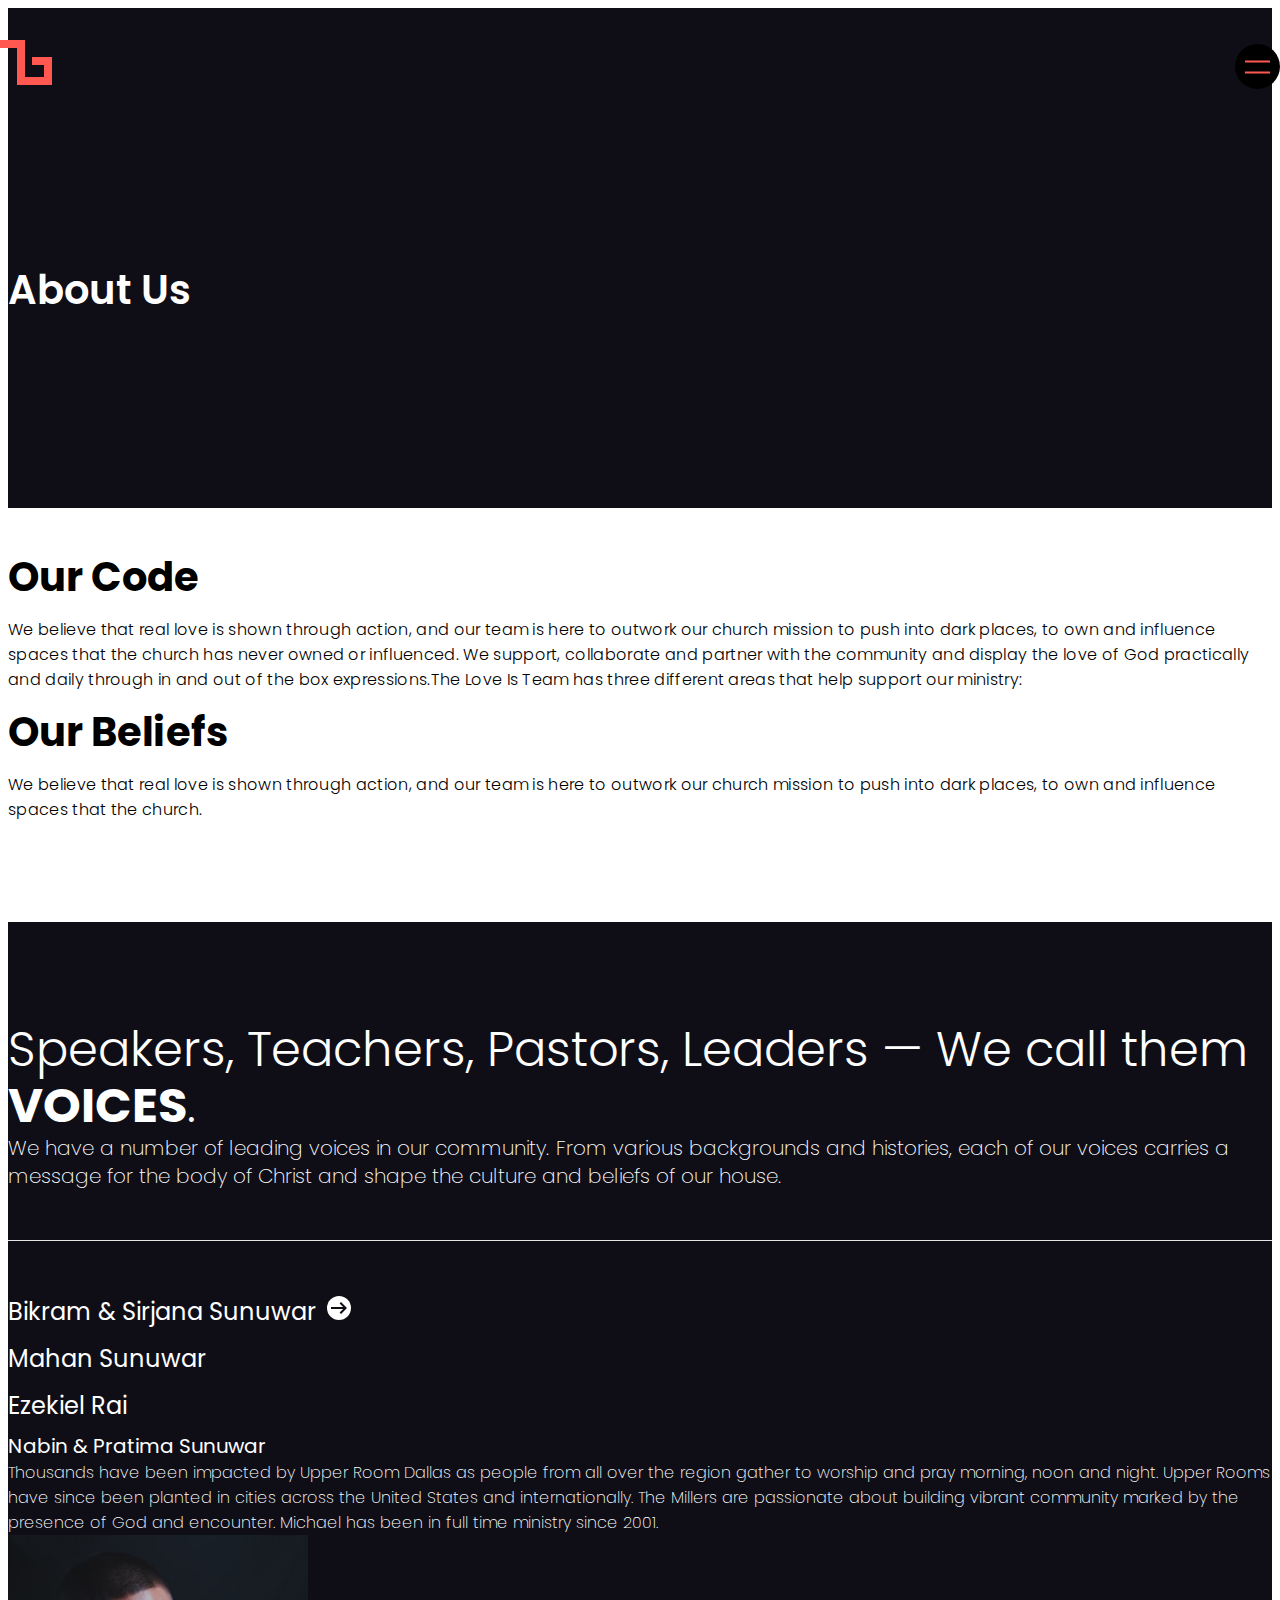
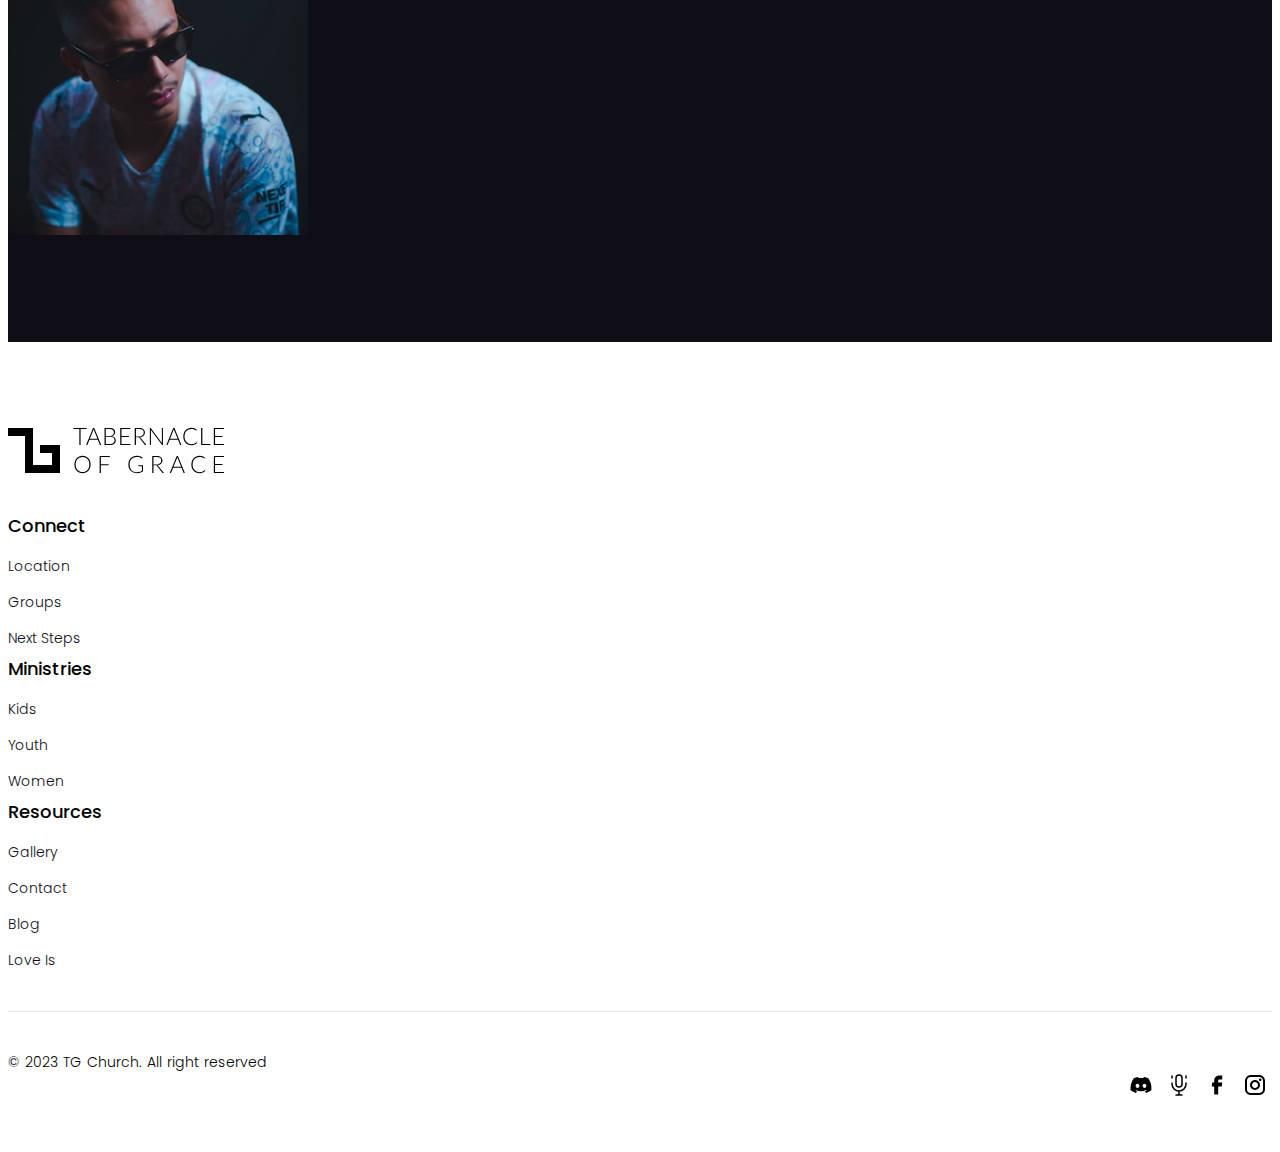
<file: aboutus.html>
<!DOCTYPE html>
<html lang="en">
  <head>
    <meta charset="UTF-8" />
    <meta http-equiv="X-UA-Compatible" content="IE=edge" />
    <meta name="viewport" content="width=device-width, initial-scale=1.0" />
    <title>About Us</title>

    <link
      rel="icon"
      type="image/x-icon"
      href="assets/images/favicon-dark-32.png"
    />

    <!-- external dependency -->
    <link
      href="https://cdn.jsdelivr.net/npm/bootstrap@5.3.0-alpha3/dist/css/bootstrap.min.css"
      rel="stylesheet"
      integrity="sha384-KK94CHFLLe+nY2dmCWGMq91rCGa5gtU4mk92HdvYe+M/SXH301p5ILy+dN9+nJOZ"
      crossorigin="anonymous"
    />

    <!-- styles -->
    <link rel="stylesheet" href="assets/css/main.css" />
  </head>
  <body>
    <header id="header" class="tg-nav">
      <div class="container nav-content">
        <div class="nav-logo">
          <a
            href="index.html"
            title="Home"
            class="c-nav-logo-link w-inline-block"
          >
            <img src="assets/svgs/logo.svg" loading="lazy" alt="Church Logo"
          /></a>
        </div>
        <div class="nav-items">
          <div class="nav-menu-btn-wrap burger-box">
            <div class="burger-inner nav-menu-icon-doubleLineHamburger">
              <div class="top-bun"></div>
              <div class="patty"></div>
              <div class="bottom-bun"></div>
            </div>
          </div>

          <!-- nav item -->
          <div class="nav-menu-overlay">
            <div class="nav-menu-content">
              <div class="tg-menu-links nav-menu-links">
                <div class="tg-menu-item">
                  <a
                    href="location.html"
                    class="menu-item-link"
                    title="Nav Link"
                  >
                    <span class="menu-item-text">Locations</span>
                  </a>
                </div>
                <div class="tg-menu-item">
                  <a
                    href="groups.html"
                    class="menu-item-link"
                    title="Nav Link"
                  >
                    <span class="menu-item-text">Groups</span>
                  </a>
                </div>
                <div class="tg-menu-item">
                  <a
                    href="aboutus.html"
                    class="menu-item-link"
                    title="Nav Link"
                  >
                    <span class="menu-item-text">About Us</span>
                  </a>
                </div>
                <div class="tg-menu-item">
                  <a
                    href="gallery.html"
                    class="menu-item-link"
                    title="Nav Link"
                  >
                    <span class="menu-item-text">Gallery</span>
                  </a>
                </div>
              </div>
              <div class="tg-menu-socl-links mt-10">
                <div class="footer-socl">
                  <a href="" target="_blank" class="footer-socl_link">
                    <img
                      src="assets/svgs/socials/discord.svg"
                      alt="Discord Icon"
                      loading="lazy"
                    />
                  </a>
                  <a href="" target="_blank" class="footer-socl_link">
                    <img
                      src="assets/svgs/socials/podcast.svg"
                      alt="Podcast Icon"
                      loading="lazy"
                    />
                  </a>
                  <a href="" target="_blank" class="footer-socl_link">
                    <img
                      src="assets/svgs/socials/facebook.svg"
                      alt="Podcast Icon"
                      loading="lazy"
                    />
                  </a>
                  <a href="" target="_blank" class="footer-socl_link">
                    <img
                      src="assets/svgs/socials/instagram.svg"
                      alt="Podcast Icon"
                      loading="lazy"
                    />
                  </a>
                </div>
              </div>
            </div>
            <!-- background -->
            <div class="nav-menu-overlay-bg">
              <div class="nav-menu-bg-overlay"></div>
            </div>
          </div>
        </div>
      </div>
    </header>
    <main class="tg-main" role="main">
      <!-- accordion section -->
      <div
        class="page-section dark-theme tg-section tg-accordion vertical-alignment--middle"
      >
        <div class="container">
          <div class="row content-wrapper">
            <div class="col-md-10 mx-auto content tg-welcome">
              <span class="title tag-h2 tag-bold">About Us</span>
            </div>
          </div>
        </div>
      </div>

      <!-- global content section -->
      <div class="tg-body typo1 page-block">
        <div class="container">
          <div class="row mt-5 mb-10">
            <!-- our code / beliefs -->
            <div class="col-md-8 mx-auto tg-contentBlock">
              <div class="body-copy rich-text-container">
                <div class="content-texts mb-5">
                  <div class="tag-h2 tag-bolder text-center mb-3">Our Code</div>
                  <p>
                    We believe that real love is shown through action, and our
                    team is here to outwork our church mission to push into dark
                    places, to own and influence spaces that the church has
                    never owned or influenced. We support, collaborate and
                    partner with the community and display the love of God
                    practically and daily through in and out of the box
                    expressions.The Love Is Team has three different areas that
                    help support our ministry:
                  </p>
                </div>
                <div class="content-texts">
                  <div class="tag-h2 tag-bolder text-center">Our Beliefs</div>
                  <p>
                    We believe that real love is shown through action, and our
                    team is here to outwork our church mission to push into dark
                    places, to own and influence spaces that the church.
                  </p>
                </div>
              </div>
            </div>
          </div>
        </div>

        <!-- pastor message -->
        <div class="dark-theme tg-innerBody">
          <div class="container">
            <div class="row py-10">
              <!-- short intro section -->
              <div class="col-md-12">
                <div class="row justify-content-between">
                  <div class="col-md-5">
                    <div class="tag-h1 tag-light">
                      Speakers, Teachers, Pastors, Leaders — We call them
                      <span class="tag-bolder">VOICES</span>.
                    </div>
                  </div>
                  <div class="col-md-6">
                    <div class="tag-thin tag-h5">
                      We have a number of leading voices in our community. From
                      various backgrounds and histories, each of our voices
                      carries a message for the body of Christ and shape the
                      culture and beliefs of our house.
                    </div>
                  </div>
                </div>
              </div>
              <div class="col">
                <div class="tg-divider sep-5 bg-white"></div> 
              </div>
              <!-- tab content section section -->
              <div class="col-md-12 mt-1">
                <div class="row justify-content-between">
                  <div class="col-md-5">
                    <div class="message-persons">
                      <div class="message-person tag-h4 active">
                        <span>Bikram & Sirjana Sunuwar</span>
                        <img
                          src="assets/svgs/icons/arrow-right.svg"
                          alt=""
                          class="message-icon light rounded"
                        />
                      </div>
                      <div class="message-person tag-h4">
                        <span>Mahan Sunuwar</span>
                      </div>
                      <div class="message-person tag-h4">
                        <span>Ezekiel Rai</span>
                      </div>
                    </div>
                  </div>
                  <div class="col-md-6">
                    <div class="message-persons-content">
                      <div class="tag-h5 text-center mb-2">
                        Nabin & Pratima Sunuwar
                      </div>
                      <div class="message-person-text tag-thin mb-4">
                        Thousands have been impacted by Upper Room Dallas as
                        people from all over the region gather to worship and
                        pray morning, noon and night. Upper Rooms have since
                        been planted in cities across the United States and
                        internationally. The Millers are passionate about
                        building vibrant community marked by the presence of God
                        and encounter. Michael has been in full time ministry
                        since 2001.
                      </div>
                      <div class="message-person-image">
                        <img
                          src="assets/images/users/user-portrait-3.png"
                          alt=""
                          srcset=""
                        />
                      </div>
                    </div>
                  </div>
                </div>
              </div>
            </div>
          </div>
        </div>
      </div>
      <!-- global content section -->
    </main>
    <footer id="footer" class="tg-footer">
      <div class="container footer-content">
        <div class="row footer-top">
          <div class="col-md-3">
            <a href="index.html" title="Home" class="footer-brand">
              <img
                src="assets/svgs/logo-full-black.svg"
                alt="Church Logo"
                loading="lazy"
              />
              <!-- <img src="assets/svgs/logo-black.svg" alt="Church Logo" loading="lazy"> -->
            </a>
          </div>
          <div class="col-md-3">
            <div class="footer-block">
              <div class="footer-block_title">Connect</div>
              <a href="location.html" class="footer-block_link">Location</a>
              <a href="groups.html" class="footer-block_link">Groups</a>
              <a href="nextstep.html" class="footer-block_link">Next Steps</a>
            </div>
          </div>
          <div class="col-md-3">
            <div class="footer-block">
              <div class="footer-block_title">Ministries</div>
              <a href="kids.html" class="footer-block_link">Kids</a>
              <a href="youth.html" class="footer-block_link">Youth</a>
              <a href="women.html" class="footer-block_link">Women</a>
            </div>
          </div>
          <div class="col-md-3">
            <div class="footer-block">
              <div class="footer-block_title">Resources</div>
              <a href="gallery.html" class="footer-block_link">Gallery</a>
              <a href="contact.html" class="footer-block_link">Contact</a>
              <a href="blog.html" class="footer-block_link">Blog</a>
              <a href="loveis.html" class="footer-block_link">Love Is</a>
            </div>
          </div>
        </div>
        <div class="tg-divider sep-4"></div>
        <div class="footer-bottom row">
          <div class="col-md-6">
            <div class="footer-copywright">
              &copy; 2023 TG Church. All right reserved
            </div>
          </div>
          <div class="col-md-6">
            <div class="footer-socl">
              <a href="https://discord.com/" target="_blank" class="footer-socl_link">
                <img
                  src="assets/svgs/socials/discord.svg"
                  alt="Discord Icon"
                  loading="lazy"
                />
              </a>
              <a href="https://podcasts.google.com/" target="_blank" class="footer-socl_link">
                <img
                  src="assets/svgs/socials/podcast.svg"
                  alt="Podcast Icon"
                  loading="lazy"
                />
              </a>
              <a href="https://facebook.com/" target="_blank" class="footer-socl_link">
                <img
                  src="assets/svgs/socials/facebook.svg"
                  alt="Podcast Icon"
                  loading="lazy"
                />
              </a>
              <a href="https://instagram.com/" target="_blank" class="footer-socl_link">
                <img
                  src="assets/svgs/socials/instagram.svg"
                  alt="Podcast Icon"
                  loading="lazy"
                />
              </a>
            </div>
          </div>
        </div>
      </div>
    </footer>
    <!-- external scripts -->
    <script
      src="https://cdn.jsdelivr.net/npm/bootstrap@5.3.0-alpha3/dist/js/bootstrap.bundle.min.js"
      integrity="sha384-ENjdO4Dr2bkBIFxQpeoTz1HIcje39Wm4jDKdf19U8gI4ddQ3GYNS7NTKfAdVQSZe"
      crossorigin="anonymous"
    ></script>
    <script src="assets/js/navbar.js"></script>
  </body>
</html>
</file>
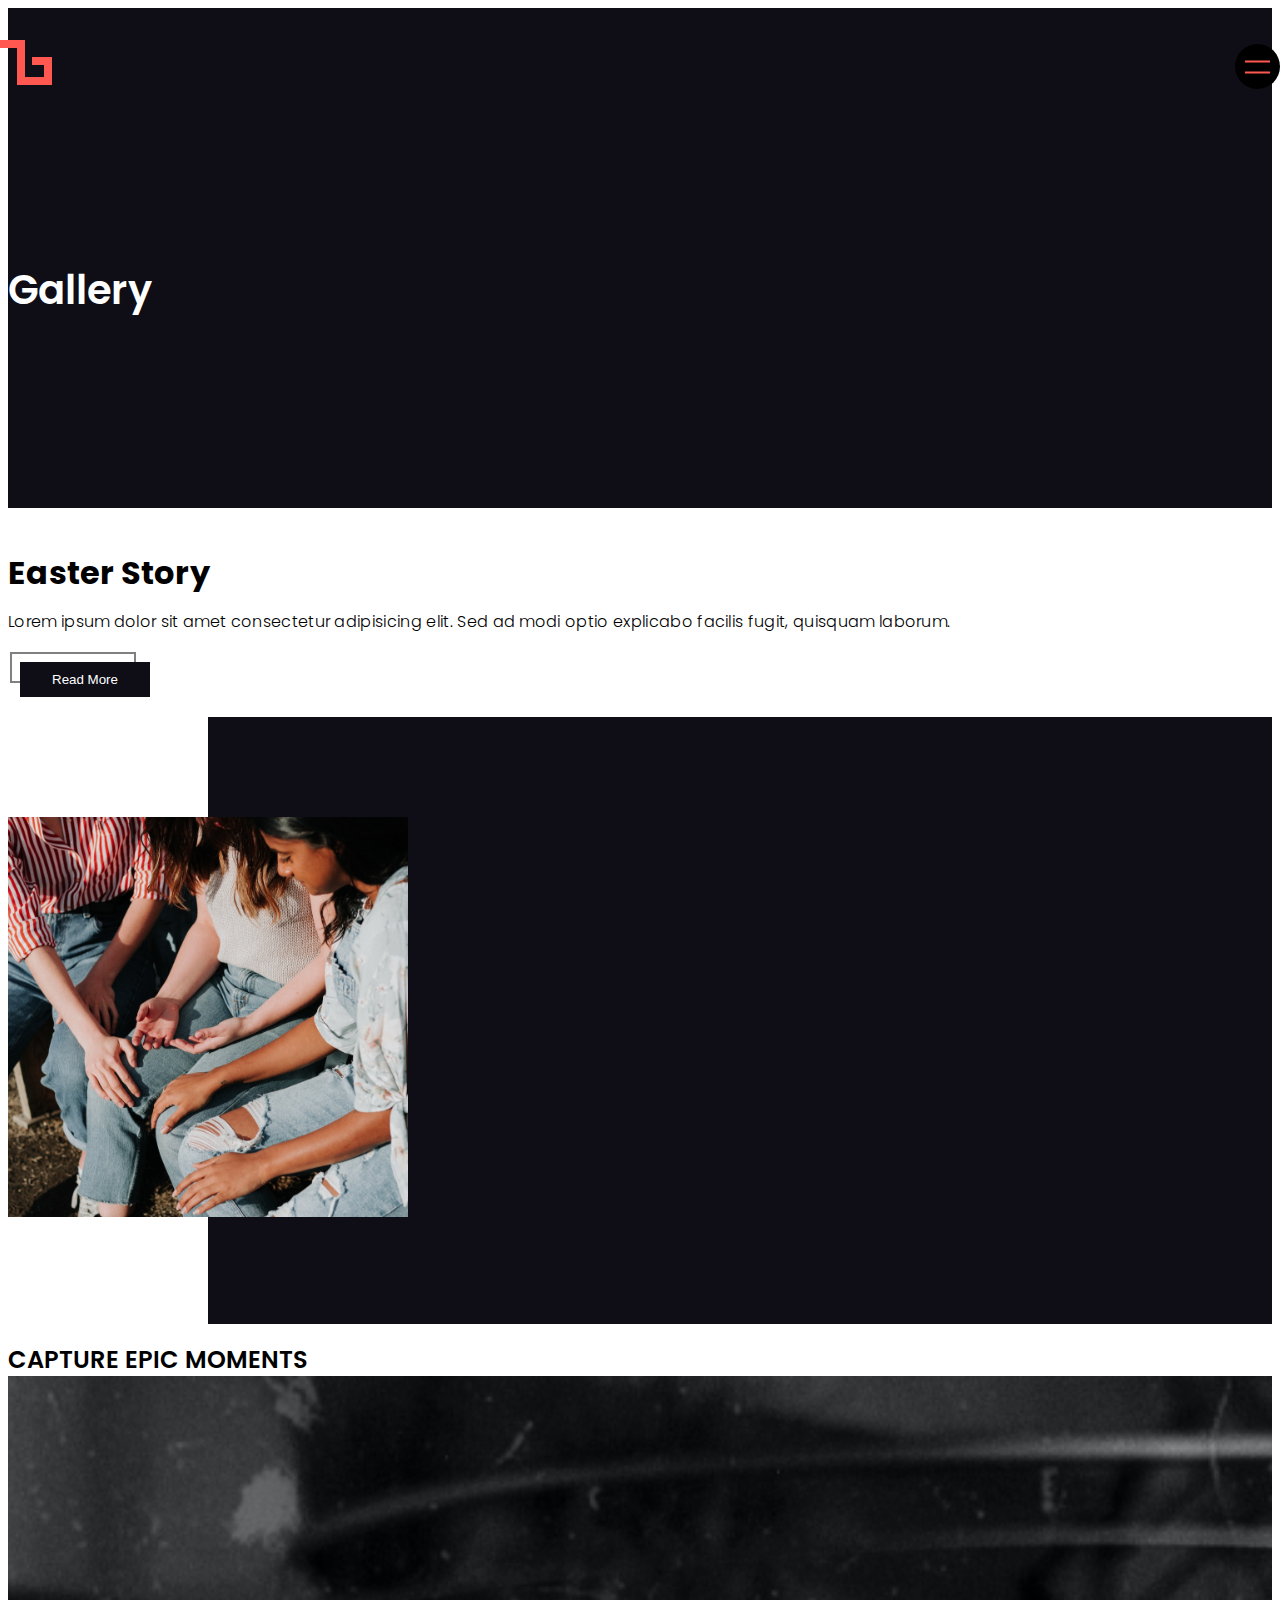
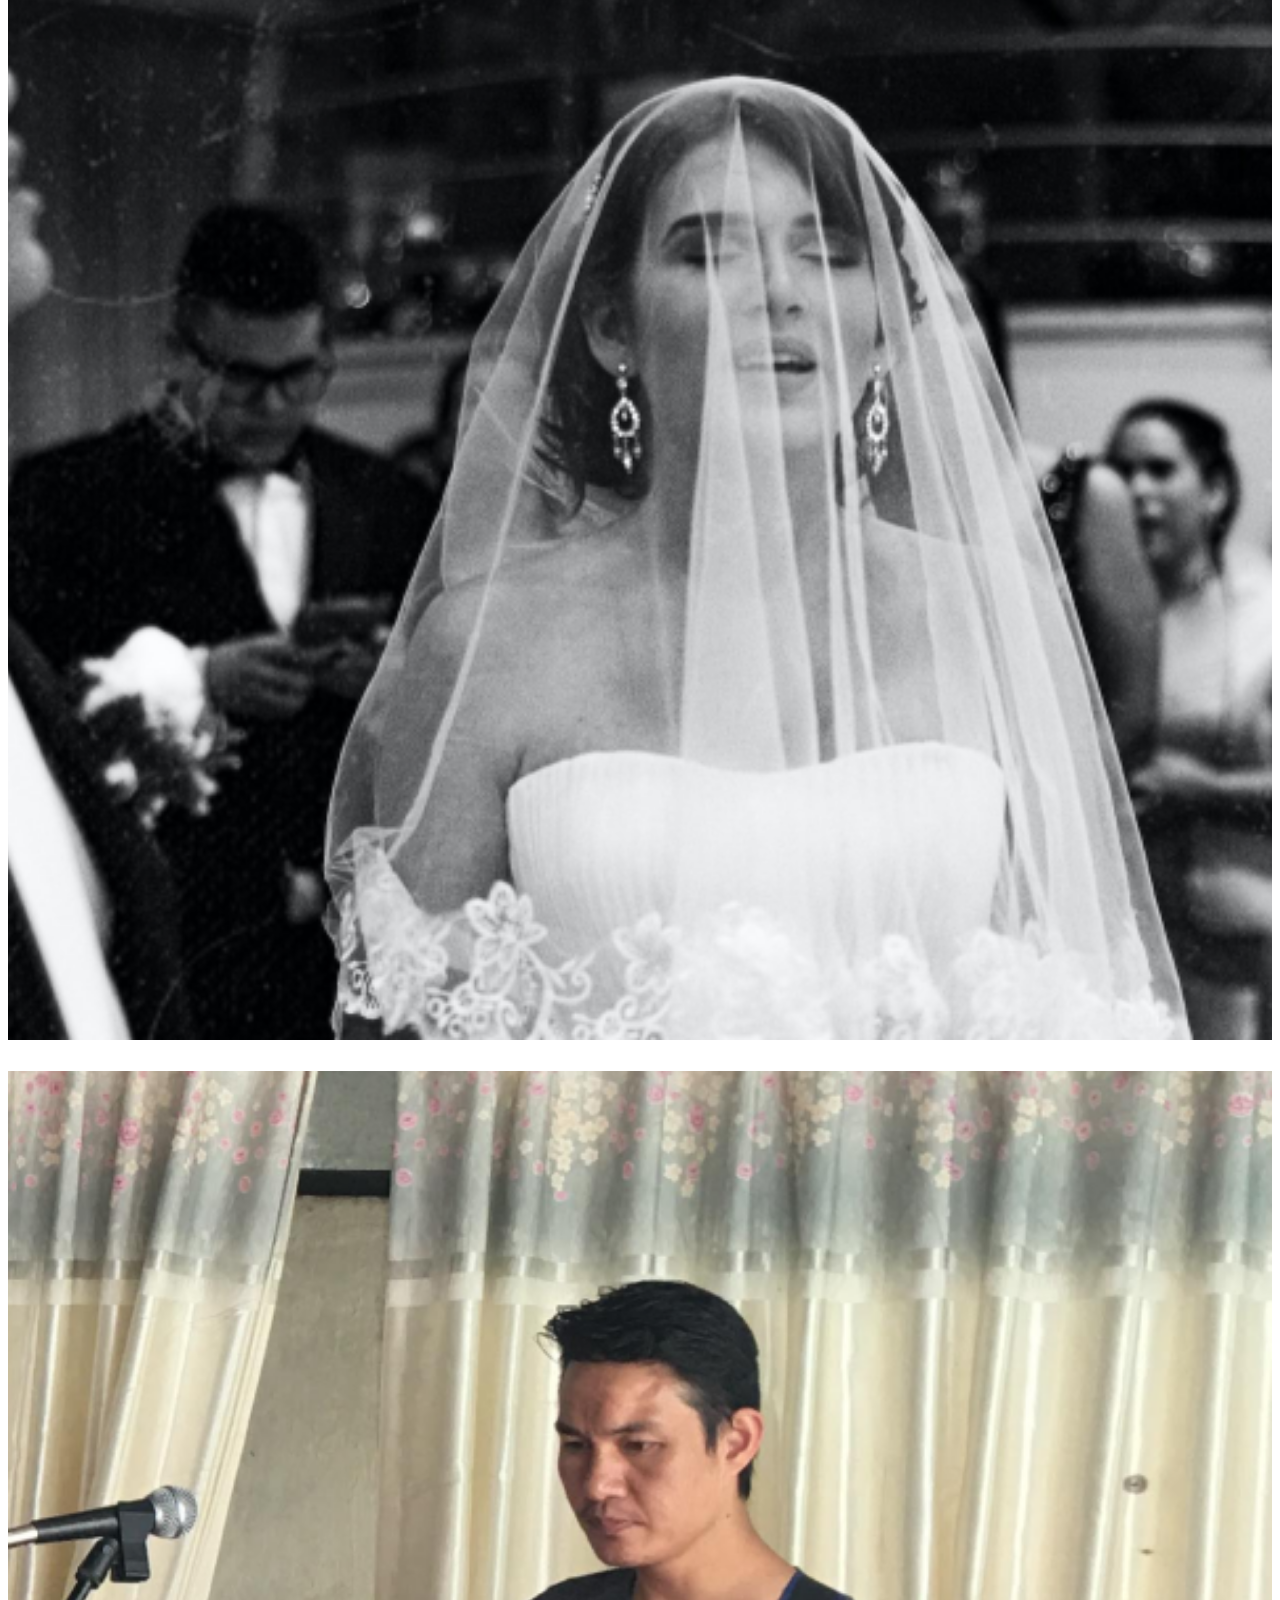
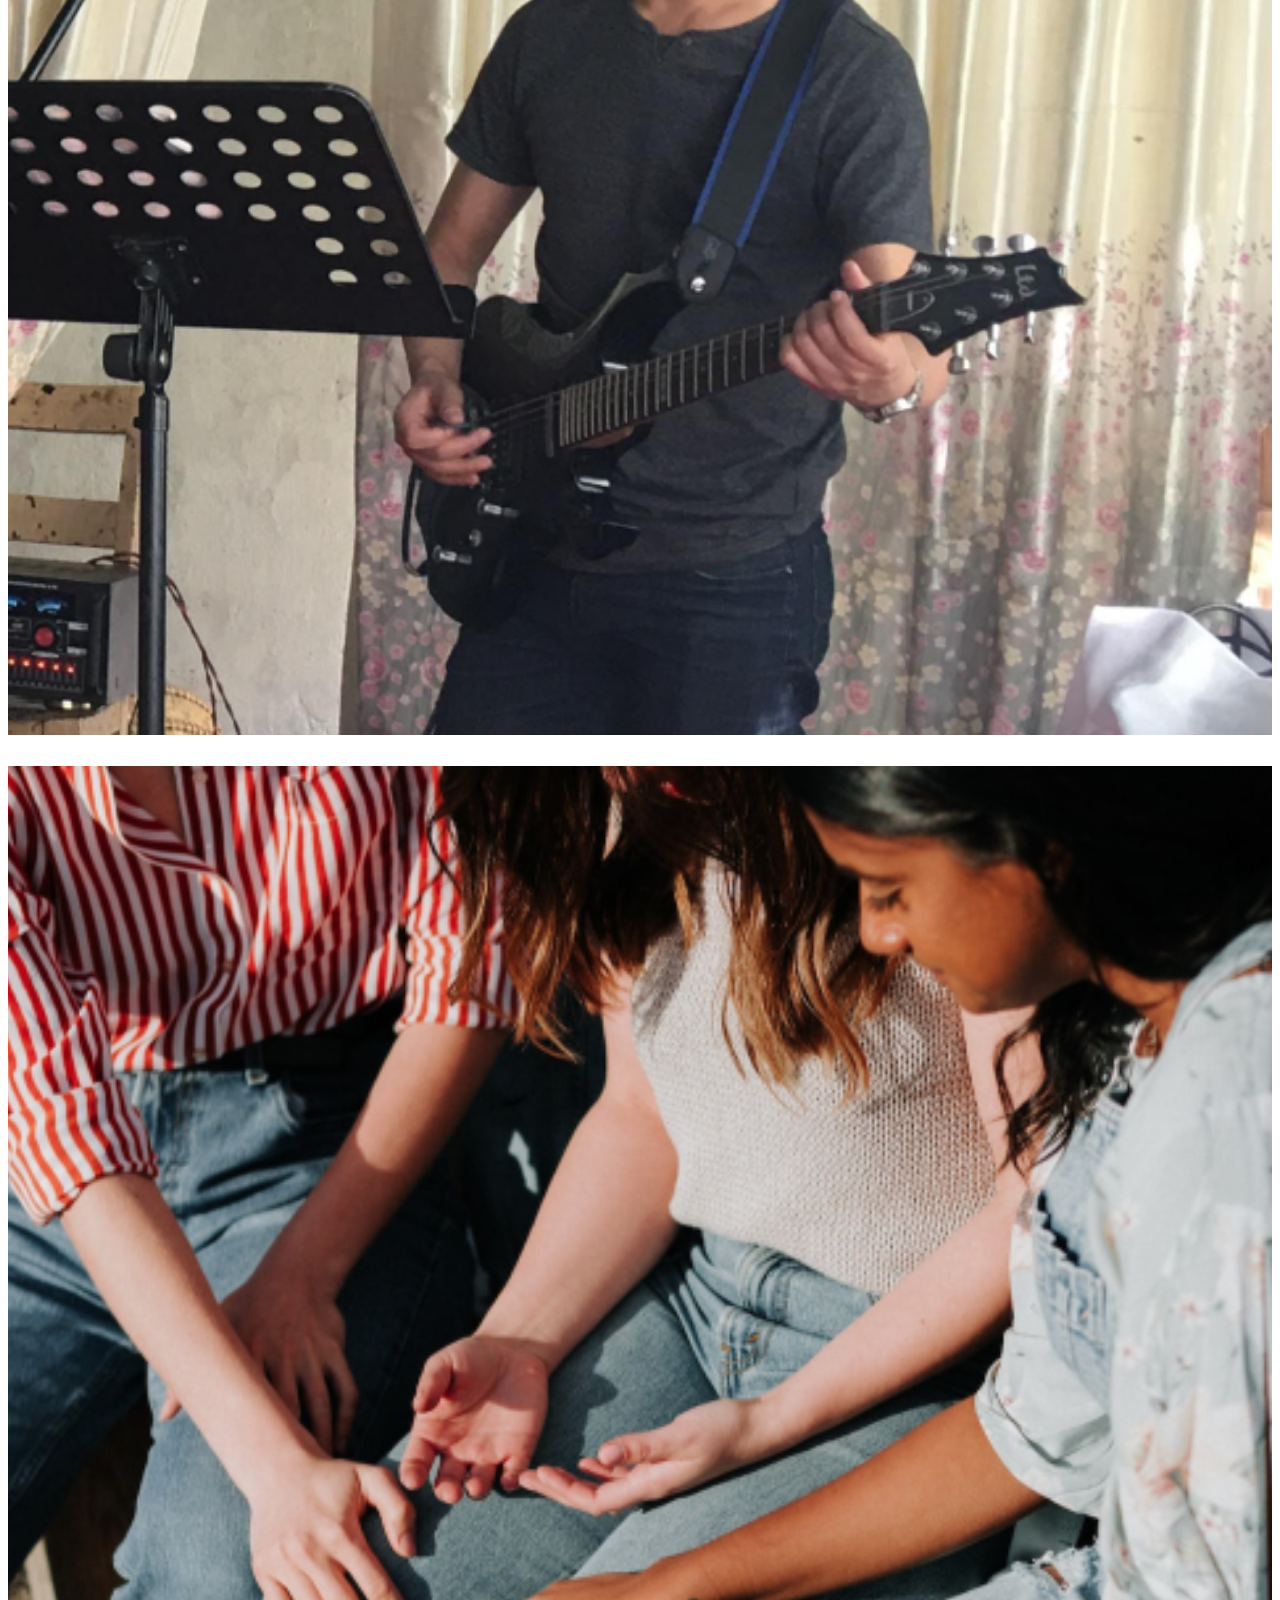
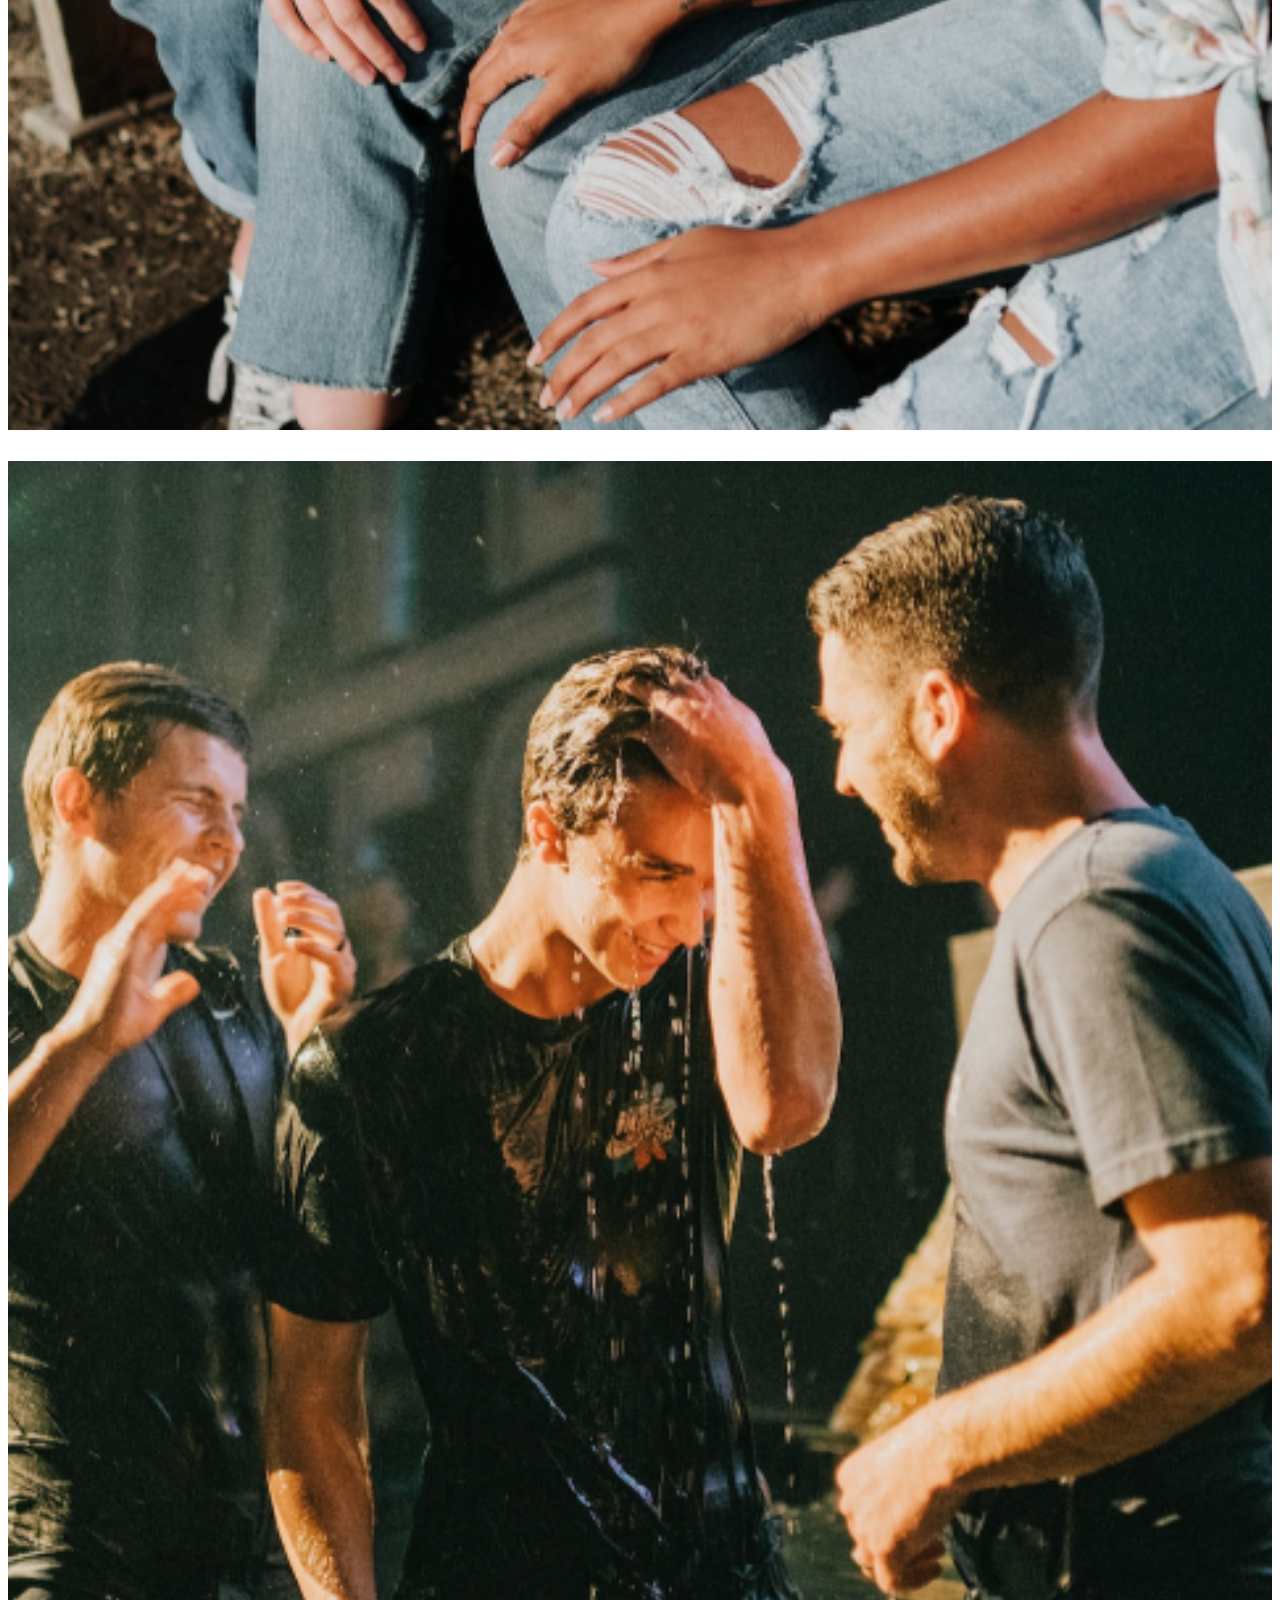
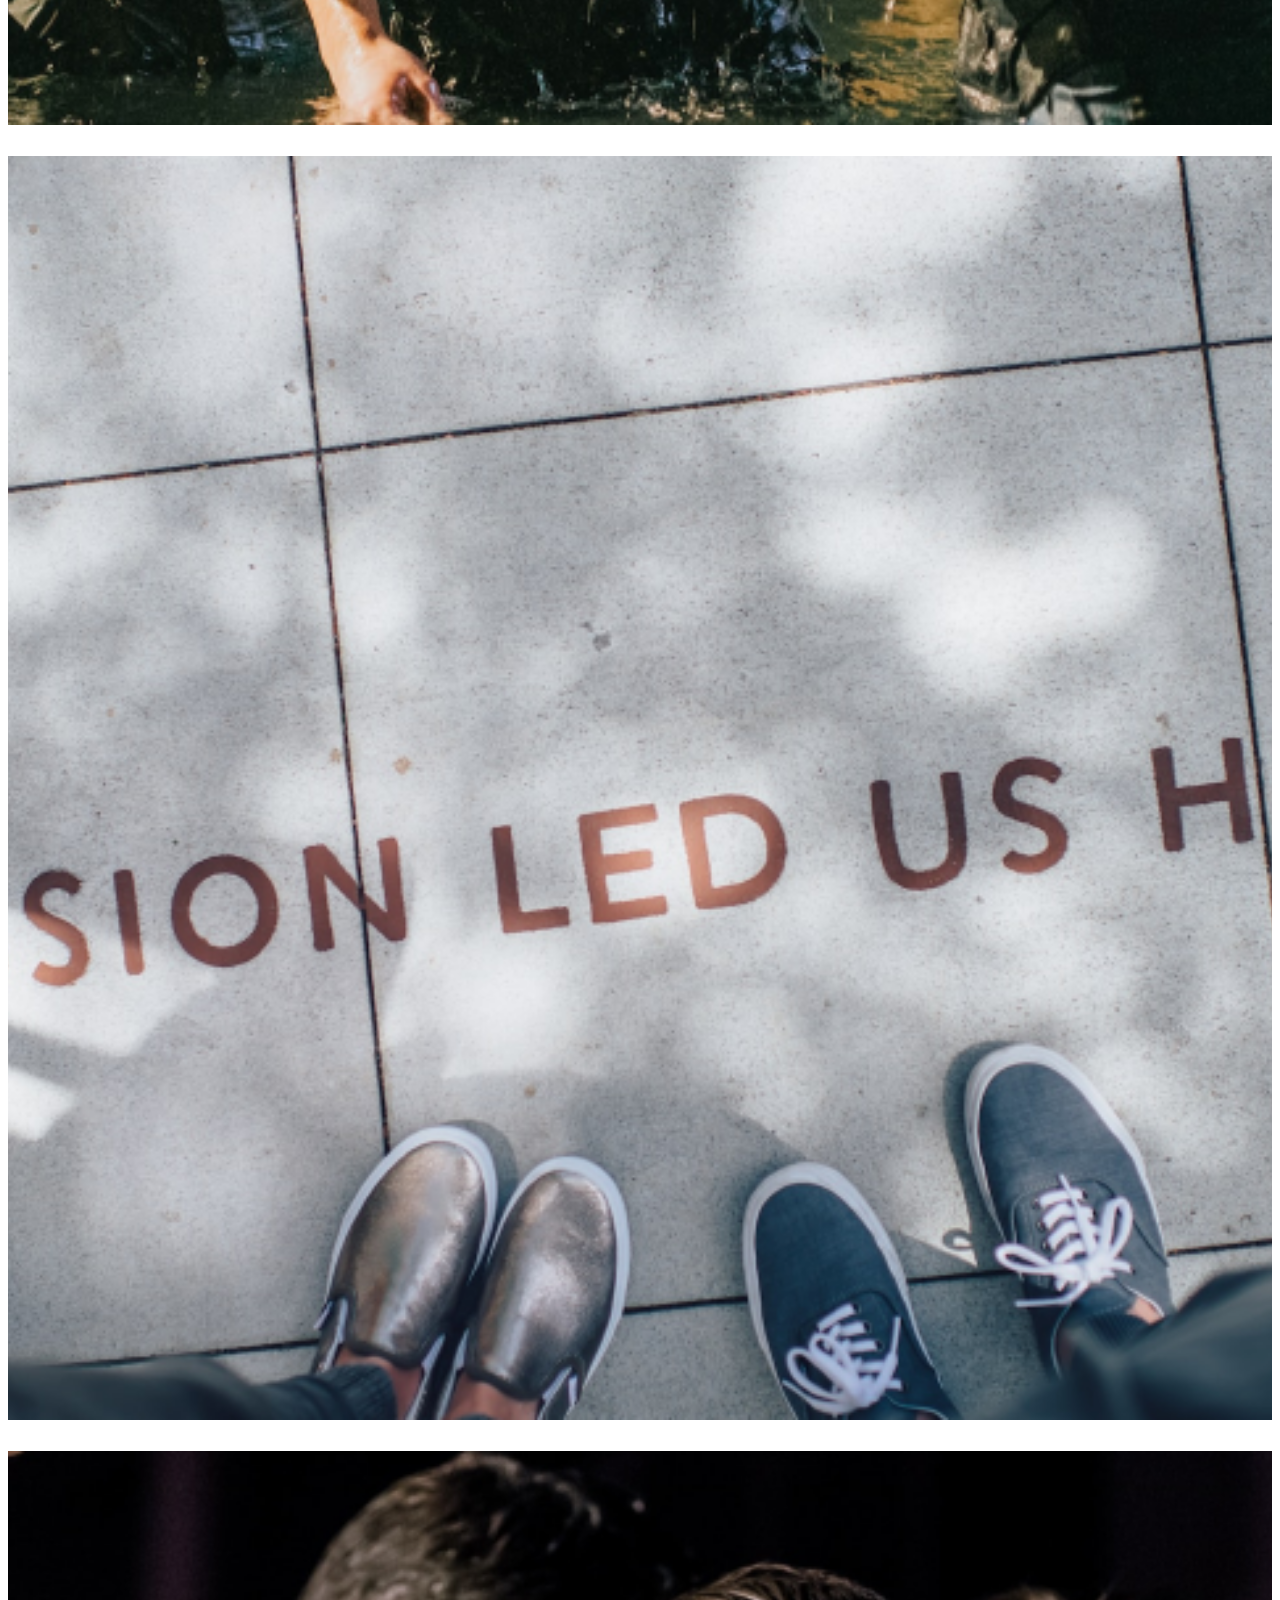
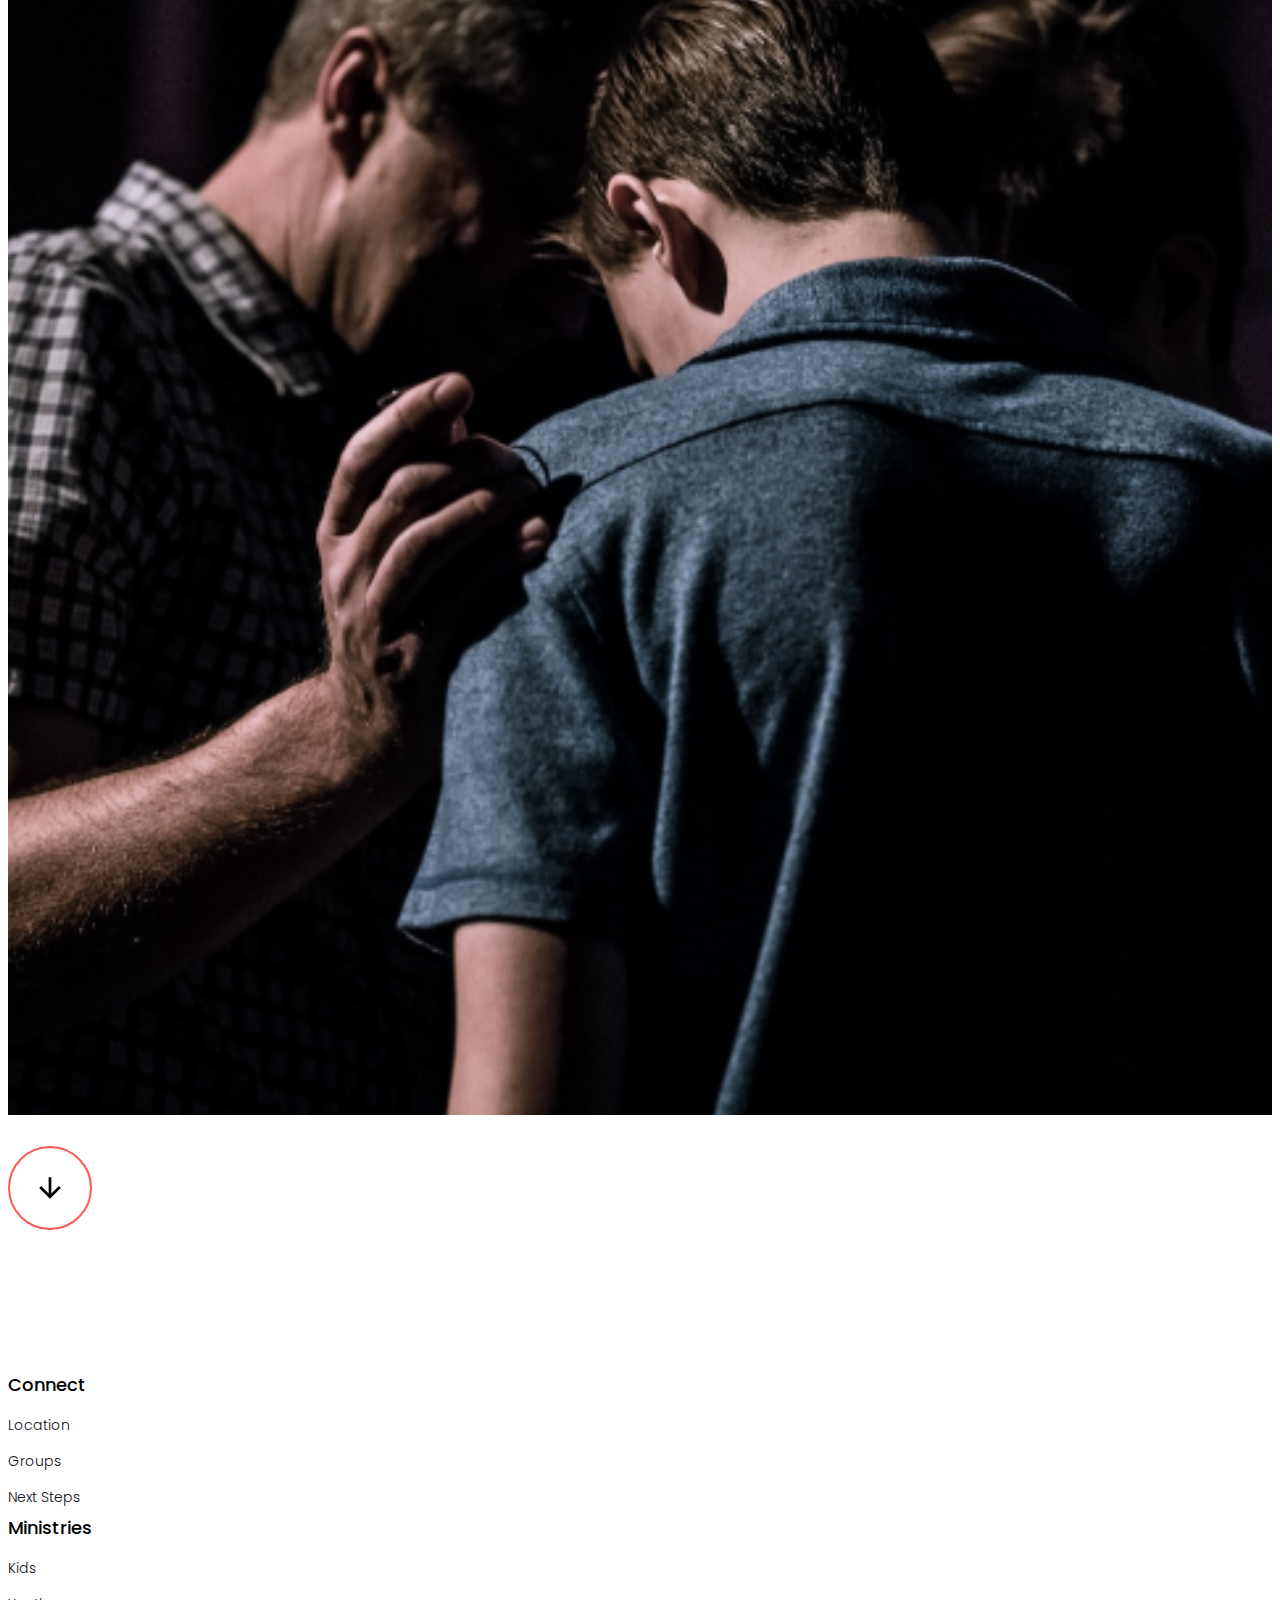
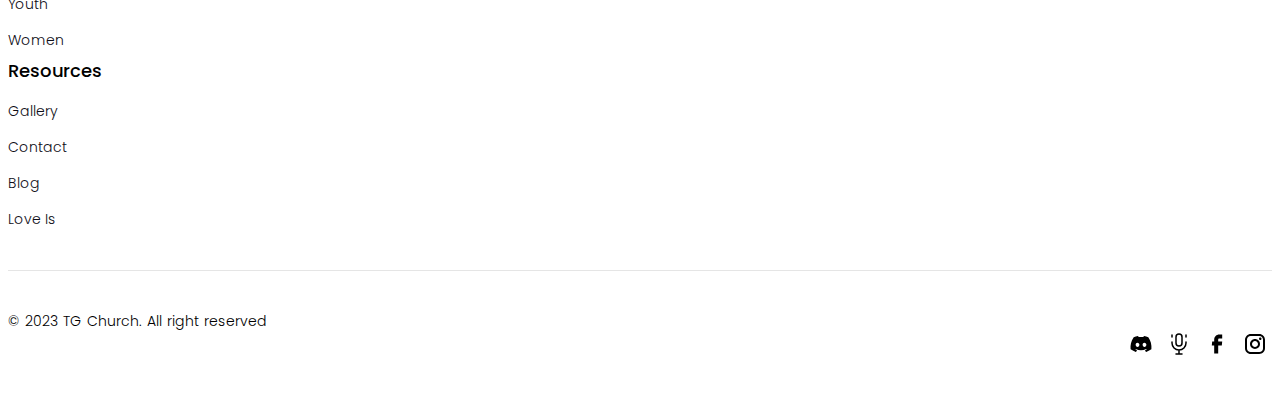
<file: gallery.html>
<!DOCTYPE html>
<html lang="en">
  <head>
    <meta charset="UTF-8" />
    <meta http-equiv="X-UA-Compatible" content="IE=edge" />
    <meta name="viewport" content="width=device-width, initial-scale=1.0" />
    <title>Gallery</title>

    <link
      rel="icon"
      type="image/x-icon"
      href="assets/images/favicon-dark-32.png"
    />

    <!-- external dependency -->
    <link
      href="https://cdn.jsdelivr.net/npm/bootstrap@5.3.0-alpha3/dist/css/bootstrap.min.css"
      rel="stylesheet"
      integrity="sha384-KK94CHFLLe+nY2dmCWGMq91rCGa5gtU4mk92HdvYe+M/SXH301p5ILy+dN9+nJOZ"
      crossorigin="anonymous"
    />

    <!-- styles -->
    <link rel="stylesheet" href="assets/css/main.css" />
  </head>
  <body>
    <header id="header" class="tg-nav">
      <div class="container nav-content">
        <div class="nav-logo">
          <a
            href="index.html"
            title="Home"
            class="c-nav-logo-link w-inline-block"
          >
            <img src="assets/svgs/logo.svg" loading="lazy" alt="Church Logo"
          /></a>
        </div>
        <div class="nav-items">
          <div class="nav-menu-btn-wrap burger-box">
            <div class="burger-inner nav-menu-icon-doubleLineHamburger">
              <div class="top-bun"></div>
              <div class="patty"></div>
              <div class="bottom-bun"></div>
            </div>
          </div>

          <!-- nav item -->
          <div class="nav-menu-overlay">
            <div class="nav-menu-content">
              <div class="tg-menu-links nav-menu-links">
                <div class="tg-menu-item">
                  <a
                    href="location.html"
                    class="menu-item-link"
                    title="Nav Link"
                  >
                    <span class="menu-item-text">Locations</span>
                  </a>
                </div>
                <div class="tg-menu-item">
                  <a href="groups.html" class="menu-item-link" title="Nav Link">
                    <span class="menu-item-text">Groups</span>
                  </a>
                </div>
                <div class="tg-menu-item">
                  <a
                    href="aboutus.html"
                    class="menu-item-link"
                    title="Nav Link"
                  >
                    <span class="menu-item-text">About Us</span>
                  </a>
                </div>
                <div class="tg-menu-item">
                  <a
                    href="gallery.html"
                    class="menu-item-link"
                    title="Nav Link"
                  >
                    <span class="menu-item-text">Gallery</span>
                  </a>
                </div>
              </div>
              <div class="tg-menu-socl-links mt-10">
                <div class="footer-socl">
                  <a href="" target="_blank" class="footer-socl_link">
                    <img
                      src="assets/svgs/socials/discord.svg"
                      alt="Discord Icon"
                      loading="lazy"
                    />
                  </a>
                  <a href="" target="_blank" class="footer-socl_link">
                    <img
                      src="assets/svgs/socials/podcast.svg"
                      alt="Podcast Icon"
                      loading="lazy"
                    />
                  </a>
                  <a href="" target="_blank" class="footer-socl_link">
                    <img
                      src="assets/svgs/socials/facebook.svg"
                      alt="Podcast Icon"
                      loading="lazy"
                    />
                  </a>
                  <a href="" target="_blank" class="footer-socl_link">
                    <img
                      src="assets/svgs/socials/instagram.svg"
                      alt="Podcast Icon"
                      loading="lazy"
                    />
                  </a>
                </div>
              </div>
            </div>
            <!-- background -->
            <div class="nav-menu-overlay-bg">
              <div class="nav-menu-bg-overlay"></div>
            </div>
          </div>
        </div>
      </div>
    </header>
    <main class="tg-main" role="main">
      <!-- accordion section -->
      <div
        class="page-section dark-theme tg-section tg-accordion vertical-alignment--middle"
      >
        <div class="container">
          <div class="row content-wrapper">
            <div class="col-md-10 mx-auto content">
              <span class="title tag-h2 tag-bold">Gallery</span>
            </div>
          </div>
        </div>
      </div>

      <!-- global content section -->
      <div class="tg-body typo1 page-block">
        <div class="container">
          <div class="row">
            <div class="col-md-10 mx-auto tg-contentBlock">
              <div class="body-copy">
                <!-- story section -->
                <div class="mb-5 rich-text-container">
                  <div class="row justify-content-between gallery-highlight">
                    <div class="col-md-5">
                      <div class="d-flex align-items-center h-100">
                        <div class="highlight-description">
                          <div class="tag-h3 tag-bolder">Easter Story</div>
                          <p>
                            Lorem ipsum dolor sit amet consectetur adipisicing
                            elit. Sed ad modi optio explicabo facilis fugit,
                            quisquam laborum.
                          </p>
                          <button
                            class="tg-btn border-0 tag-thin tg-btn_offset-border d-inline-block"
                          >
                            Read More
                          </button>
                        </div>
                      </div>
                    </div>
                    <div class="col-md-6">
                      <div class="highlight-img">
                        <img
                          src="assets/images/banners/banner-2.png"
                          alt="Highlight story image"
                        />
                      </div>
                    </div>
                  </div>
                </div>

                <!-- start of gallery section -->
                <div class="mb-5 gallery-section">
                  <div class="tag-h4 tag-semibold mb-3 tag-bold">
                    CAPTURE EPIC MOMENTS
                  </div>
                  <div class="row tg-gallery tg-gallery_v2">
                    <div class="col-md-4 tg-gallery_column square">
                      <div class="gallery_thumb">
                        <img src="assets/images/banners/banner-1.png" alt="" />
                      </div>
                    </div>
                    <div class="col-md-4 tg-gallery_column square">
                      <div class="gallery_thumb">
                        <img src="assets/images/ps/ps-prem.png" alt="" />
                      </div>
                    </div>
                    <div class="col-md-4 tg-gallery_column square">
                      <div class="gallery_thumb">
                        <img src="assets/images/banners/banner-2.png" alt="" />
                      </div>
                    </div>
                    <div class="col-md-4 tg-gallery_column square">
                      <div class="gallery_thumb">
                        <img src="assets/images/banners/banner-3.png" alt="" />
                      </div>
                    </div>
                    <div class="col-md-4 tg-gallery_column square">
                      <div class="gallery_thumb">
                        <img src="assets/images/banners/banner-4.png" alt="" />
                      </div>
                    </div>
                    <div class="col-md-4 tg-gallery_column square">
                      <div class="gallery_thumb">
                        <img src="assets/images/banners/banner-5.png" alt="" />
                      </div>
                    </div>
                  </div>
                  <!-- gallery button -->
                  <div class="more-gallery mt-5">
                    <div class="icon-arrow mx-auto icon-arrow-down"></div>
                  </div>
                </div>
                <!-- start of gallery section -->
              </div>
            </div>
          </div>
        </div>
      </div>
      <!-- global content section -->
    </main>
    <footer id="footer" class="tg-footer">
      <div class="container footer-content">
        <div class="row footer-top">
          <div class="col-md-3">
            <a href="index.html" title="Home" class="footer-brand">
              <img
                src="assets/svgs/logo-full-black.svg"
                alt="Church Logo"
                loading="lazy"
              />
              <!-- <img src="assets/svgs/logo-black.svg" alt="Church Logo" loading="lazy"> -->
            </a>
          </div>
          <div class="col-md-3">
            <div class="footer-block">
              <div class="footer-block_title">Connect</div>
              <a href="location.html" class="footer-block_link">Location</a>
              <a href="groups.html" class="footer-block_link">Groups</a>
              <a href="nextstep.html" class="footer-block_link">Next Steps</a>
            </div>
          </div>
          <div class="col-md-3">
            <div class="footer-block">
              <div class="footer-block_title">Ministries</div>
              <a href="kids.html" class="footer-block_link">Kids</a>
              <a href="youth.html" class="footer-block_link">Youth</a>
              <a href="women.html" class="footer-block_link">Women</a>
            </div>
          </div>
          <div class="col-md-3">
            <div class="footer-block">
              <div class="footer-block_title">Resources</div>
              <a href="gallery.html" class="footer-block_link">Gallery</a>
              <a href="contact.html" class="footer-block_link">Contact</a>
              <a href="blog.html" class="footer-block_link">Blog</a>
              <a href="loveis.html" class="footer-block_link">Love Is</a>
            </div>
          </div>
        </div>
        <div class="tg-divider sep-4"></div>
        <div class="footer-bottom row">
          <div class="col-md-6">
            <div class="footer-copywright">
              &copy; 2023 TG Church. All right reserved
            </div>
          </div>
          <div class="col-md-6">
            <div class="footer-socl">
              <a href="" target="_blank" class="footer-socl_link">
                <img
                  src="assets/svgs/socials/discord.svg"
                  alt="Discord Icon"
                  loading="lazy"
                />
              </a>
              <a href="" target="_blank" class="footer-socl_link">
                <img
                  src="assets/svgs/socials/podcast.svg"
                  alt="Podcast Icon"
                  loading="lazy"
                />
              </a>
              <a href="" target="_blank" class="footer-socl_link">
                <img
                  src="assets/svgs/socials/facebook.svg"
                  alt="Podcast Icon"
                  loading="lazy"
                />
              </a>
              <a href="" target="_blank" class="footer-socl_link">
                <img
                  src="assets/svgs/socials/instagram.svg"
                  alt="Podcast Icon"
                  loading="lazy"
                />
              </a>
            </div>
          </div>
        </div>
      </div>
    </footer>
    <!-- external scripts -->
    <script
      src="https://cdn.jsdelivr.net/npm/bootstrap@5.3.0-alpha3/dist/js/bootstrap.bundle.min.js"
      integrity="sha384-ENjdO4Dr2bkBIFxQpeoTz1HIcje39Wm4jDKdf19U8gI4ddQ3GYNS7NTKfAdVQSZe"
      crossorigin="anonymous"
    ></script>
    <script src="assets/js/navbar.js"></script>
  </body>
</html>
</file>
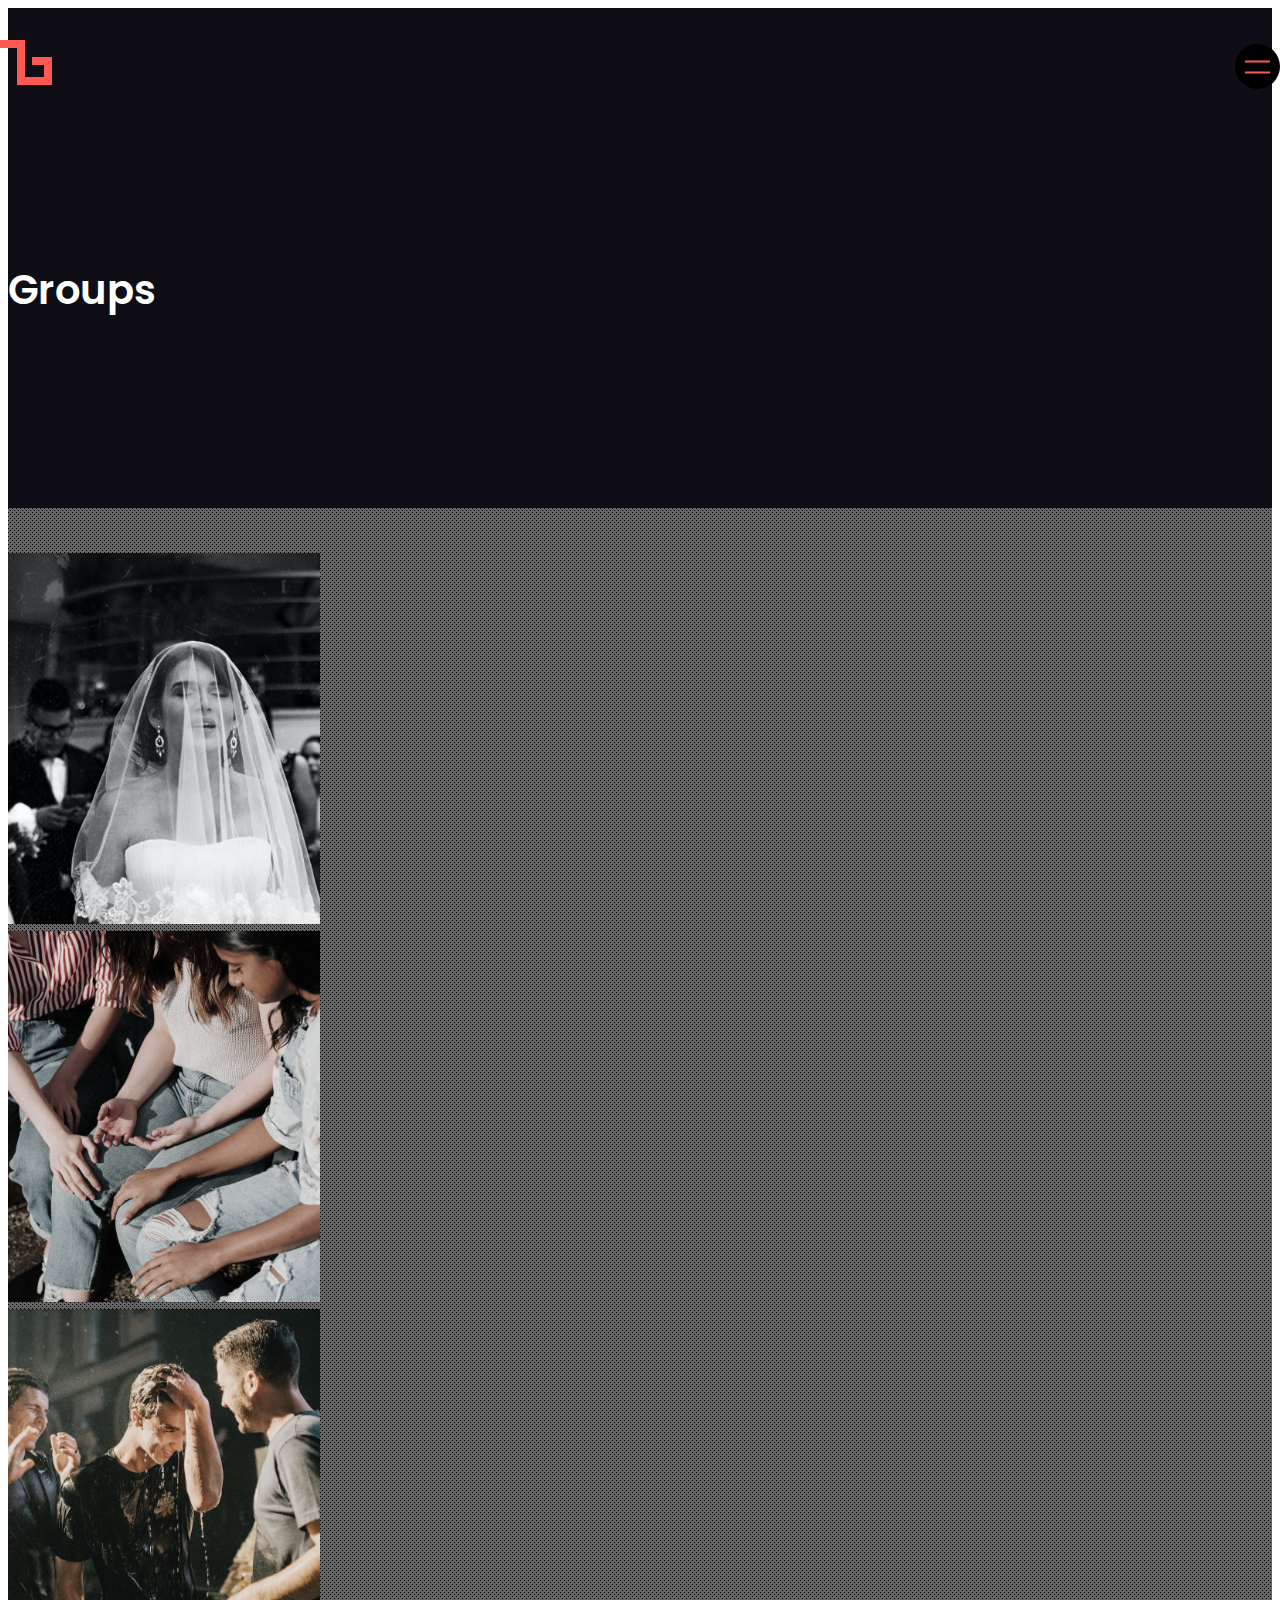
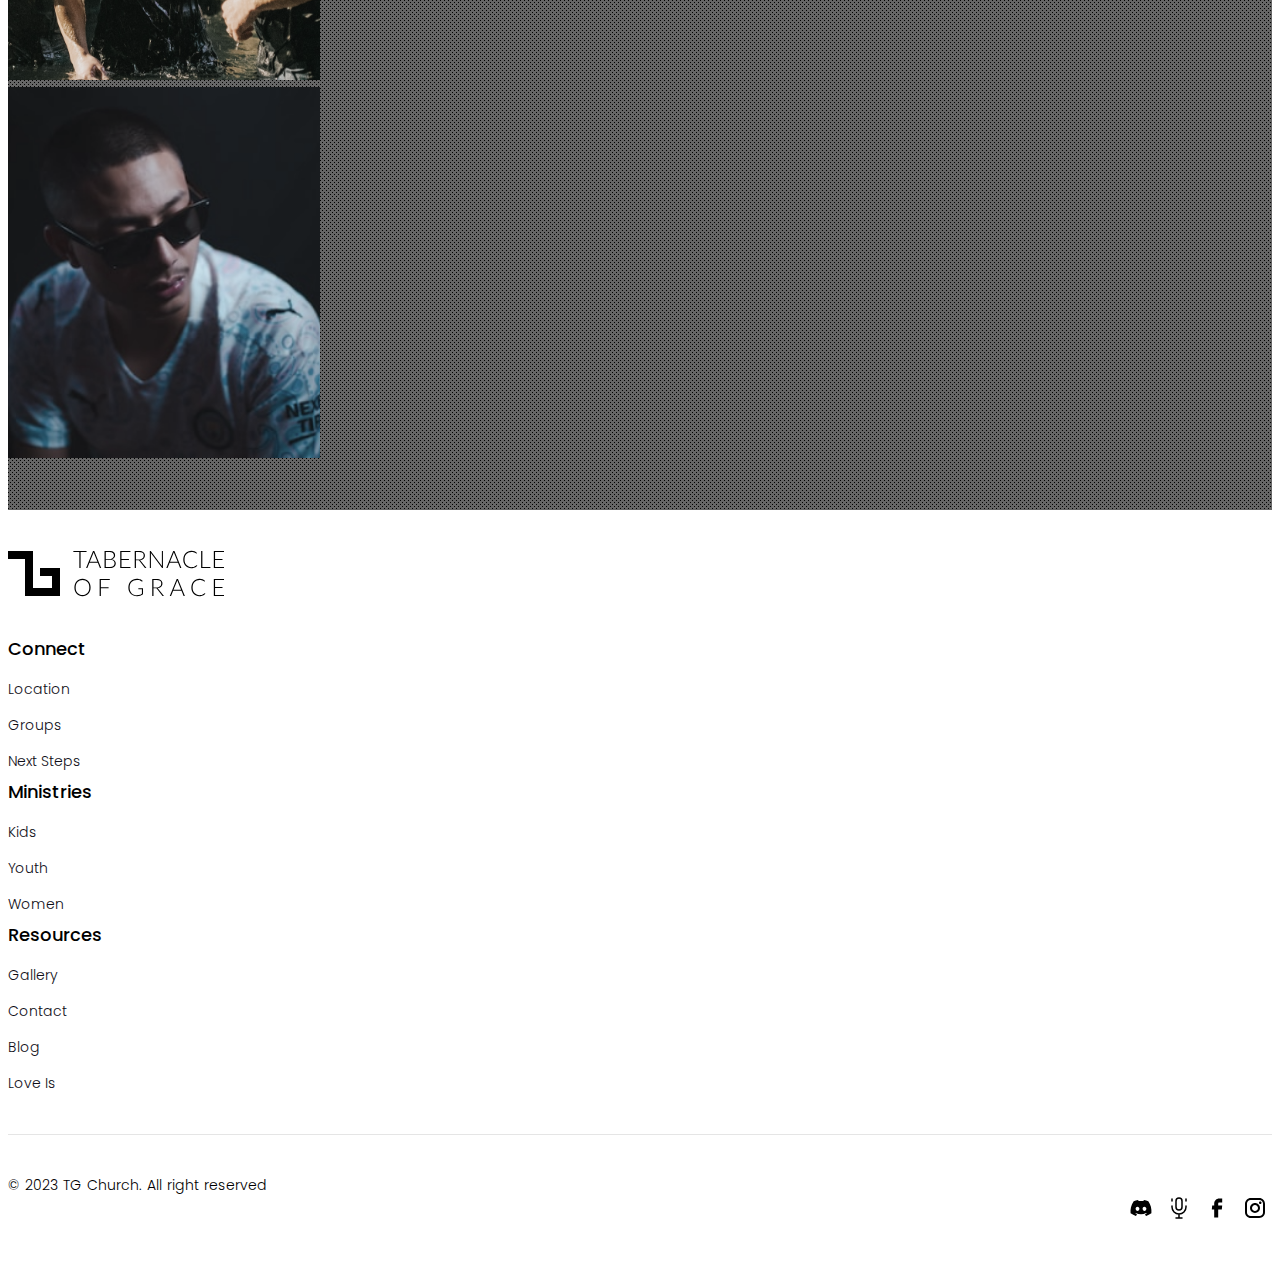
<file: groups.html>
<!DOCTYPE html>
<html lang="en">
  <head>
    <meta charset="UTF-8" />
    <meta http-equiv="X-UA-Compatible" content="IE=edge" />
    <meta name="viewport" content="width=device-width, initial-scale=1.0" />
    <title>Groups</title>

    <link
      rel="icon"
      type="image/x-icon"
      href="assets/images/favicon-dark-32.png"
    />

    <!-- external dependency -->
    <link
      href="https://cdn.jsdelivr.net/npm/bootstrap@5.3.0-alpha3/dist/css/bootstrap.min.css"
      rel="stylesheet"
      integrity="sha384-KK94CHFLLe+nY2dmCWGMq91rCGa5gtU4mk92HdvYe+M/SXH301p5ILy+dN9+nJOZ"
      crossorigin="anonymous"
    />

    <!-- styles -->
    <link rel="stylesheet" href="assets/css/main.css" />
  </head>
  <body>
    <header id="header" class="tg-nav">
      <div class="container nav-content">
        <div class="nav-logo">
          <a
            href="index.html"
            title="Home"
            class="c-nav-logo-link w-inline-block"
          >
            <img src="assets/svgs/logo.svg" loading="lazy" alt="Church Logo"
          /></a>
        </div>
        <div class="nav-items">
          <div class="nav-menu-btn-wrap burger-box">
            <div class="burger-inner nav-menu-icon-doubleLineHamburger">
              <div class="top-bun"></div>
              <div class="patty"></div>
              <div class="bottom-bun"></div>
            </div>
          </div>

          <!-- nav item -->
          <div class="nav-menu-overlay">
            <div class="nav-menu-content">
              <div class="tg-menu-links nav-menu-links">
                <div class="tg-menu-item">
                  <a
                    href="location.html"
                    class="menu-item-link"
                    title="Nav Link"
                  >
                    <span class="menu-item-text">Locations</span>
                  </a>
                </div>
                <div class="tg-menu-item">
                  <a href="groups.html" class="menu-item-link" title="Nav Link">
                    <span class="menu-item-text">Groups</span>
                  </a>
                </div>
                <div class="tg-menu-item">
                  <a
                    href="aboutus.html"
                    class="menu-item-link"
                    title="Nav Link"
                  >
                    <span class="menu-item-text">About Us</span>
                  </a>
                </div>
                <div class="tg-menu-item">
                  <a
                    href="gallery.html"
                    class="menu-item-link"
                    title="Nav Link"
                  >
                    <span class="menu-item-text">Gallery</span>
                  </a>
                </div>
              </div>
              <div class="tg-menu-socl-links mt-10">
                <div class="footer-socl">
                  <a href="" target="_blank" class="footer-socl_link">
                    <img
                      src="assets/svgs/socials/discord.svg"
                      alt="Discord Icon"
                      loading="lazy"
                    />
                  </a>
                  <a href="" target="_blank" class="footer-socl_link">
                    <img
                      src="assets/svgs/socials/podcast.svg"
                      alt="Podcast Icon"
                      loading="lazy"
                    />
                  </a>
                  <a href="" target="_blank" class="footer-socl_link">
                    <img
                      src="assets/svgs/socials/facebook.svg"
                      alt="Podcast Icon"
                      loading="lazy"
                    />
                  </a>
                  <a href="" target="_blank" class="footer-socl_link">
                    <img
                      src="assets/svgs/socials/instagram.svg"
                      alt="Podcast Icon"
                      loading="lazy"
                    />
                  </a>
                </div>
              </div>
            </div>
            <!-- background -->
            <div class="nav-menu-overlay-bg">
              <div class="nav-menu-bg-overlay"></div>
            </div>
          </div>
        </div>
      </div>
    </header>
    <main class="tg-main" role="main">
      <!-- accordion section -->
      <div
        class="page-section dark-theme tg-section tg-accordion vertical-alignment--middle"
      >
        <div class="container">
          <div class="row content-wrapper">
            <div class="col-md-10 mx-auto content">
              <span class="title tag-h2 tag-bold">Groups</span>
            </div>
          </div>
        </div>
      </div>

      <!-- global content section -->
      <div class="tg-body typo1 page-block tg-grp-section">
        <div class="container">
          <div class="row">
            <div class="col-md-10 mx-auto my-5">
              <!-- <div class="grp-item-title tag-h3 tag-bold dash-text dash-before text-white mb-3">Youths</div> -->
              <div class="row grp-items justify-content-around">
                <div class="col-md-4 tg-col-4">
                  <div class="grp-item img-gray-0 gray-5">
                    <div class="grp-link">
                      <img
                        src="assets/images/banners/banner-1.png"
                        alt="Group Item"
                      />
                    </div>
                  </div>
                </div>
                <div class="col-md-4 tg-col-4">
                  <div class="grp-item img-gray-0 gray-5">
                    <div class="grp-link">
                      <img
                        src="assets/images/banners/banner-2.png"
                        alt="Group Item"
                      />
                    </div>
                  </div>
                </div>
                <div class="col-md-4 tg-col-4">
                  <div class="grp-item img-gray-0 gray-5">
                    <div class="grp-link">
                      <img
                        src="assets/images/banners/banner-3.png"
                        alt="Group Item"
                      />
                    </div>
                  </div>
                </div>
                <div class="col-md-4 tg-col-4">
                  <div class="grp-item img-gray-0 gray-5">
                    <div class="grp-link">
                      <img
                        src="assets/images/users/user-portrait-3.png"
                        alt="Group Item"
                      />
                    </div>
                  </div>
                </div>
              </div>
            </div>
          </div>
          <!-- mappa backdrop image  -->
          <div class="tg-listWrap subBgImgListsWrap is-blur is-fade">
            <div
              class="sbBgImg"
              style="
                background-image: url(https://www.mappa.co.jp/wp-content/uploads/2021/06/key-visual_01.jpg);
              "
            ></div>
          </div>
        </div>
      </div>
      <!-- global content section -->
    </main>
    <footer id="footer" class="tg-footer">
      <div class="container footer-content">
        <div class="row footer-top">
          <div class="col-md-3">
            <a href="index.html" title="Home" class="footer-brand">
              <img
                src="assets/svgs/logo-full-black.svg"
                alt="Church Logo"
                loading="lazy"
              />
              <!-- <img src="assets/svgs/logo-black.svg" alt="Church Logo" loading="lazy"> -->
            </a>
          </div>
          <div class="col-md-3">
            <div class="footer-block">
              <div class="footer-block_title">Connect</div>
              <a href="location.html" class="footer-block_link">Location</a>
              <a href="groups.html" class="footer-block_link">Groups</a>
              <a href="nextstep.html" class="footer-block_link">Next Steps</a>
            </div>
          </div>
          <div class="col-md-3">
            <div class="footer-block">
              <div class="footer-block_title">Ministries</div>
              <a href="kids.html" class="footer-block_link">Kids</a>
              <a href="youth.html" class="footer-block_link">Youth</a>
              <a href="women.html" class="footer-block_link">Women</a>
            </div>
          </div>
          <div class="col-md-3">
            <div class="footer-block">
              <div class="footer-block_title">Resources</div>
              <a href="gallery.html" class="footer-block_link">Gallery</a>
              <a href="contact.html" class="footer-block_link">Contact</a>
              <a href="blog.html" class="footer-block_link">Blog</a>
              <a href="loveis.html" class="footer-block_link">Love Is</a>
            </div>
          </div>
        </div>
        <div class="tg-divider sep-4"></div>
        <div class="footer-bottom row">
          <div class="col-md-6">
            <div class="footer-copywright">
              &copy; 2023 TG Church. All right reserved
            </div>
          </div>
          <div class="col-md-6">
            <div class="footer-socl">
              <a
                href="https://discord.com/"
                target="_blank"
                class="footer-socl_link"
              >
                <img
                  src="assets/svgs/socials/discord.svg"
                  alt="Discord Icon"
                  loading="lazy"
                />
              </a>
              <a
                href="https://podcasts.google.com/"
                target="_blank"
                class="footer-socl_link"
              >
                <img
                  src="assets/svgs/socials/podcast.svg"
                  alt="Podcast Icon"
                  loading="lazy"
                />
              </a>
              <a
                href="https://facebook.com/"
                target="_blank"
                class="footer-socl_link"
              >
                <img
                  src="assets/svgs/socials/facebook.svg"
                  alt="Podcast Icon"
                  loading="lazy"
                />
              </a>
              <a
                href="https://instagram.com/"
                target="_blank"
                class="footer-socl_link"
              >
                <img
                  src="assets/svgs/socials/instagram.svg"
                  alt="Podcast Icon"
                  loading="lazy"
                />
              </a>
            </div>
          </div>
        </div>
      </div>
    </footer>
    <!-- external scripts -->
    <script
      src="https://cdn.jsdelivr.net/npm/bootstrap@5.3.0-alpha3/dist/js/bootstrap.bundle.min.js"
      integrity="sha384-ENjdO4Dr2bkBIFxQpeoTz1HIcje39Wm4jDKdf19U8gI4ddQ3GYNS7NTKfAdVQSZe"
      crossorigin="anonymous"
    ></script>
    <script src="assets/js/navbar.js"></script>
  </body>
</html>
</file>
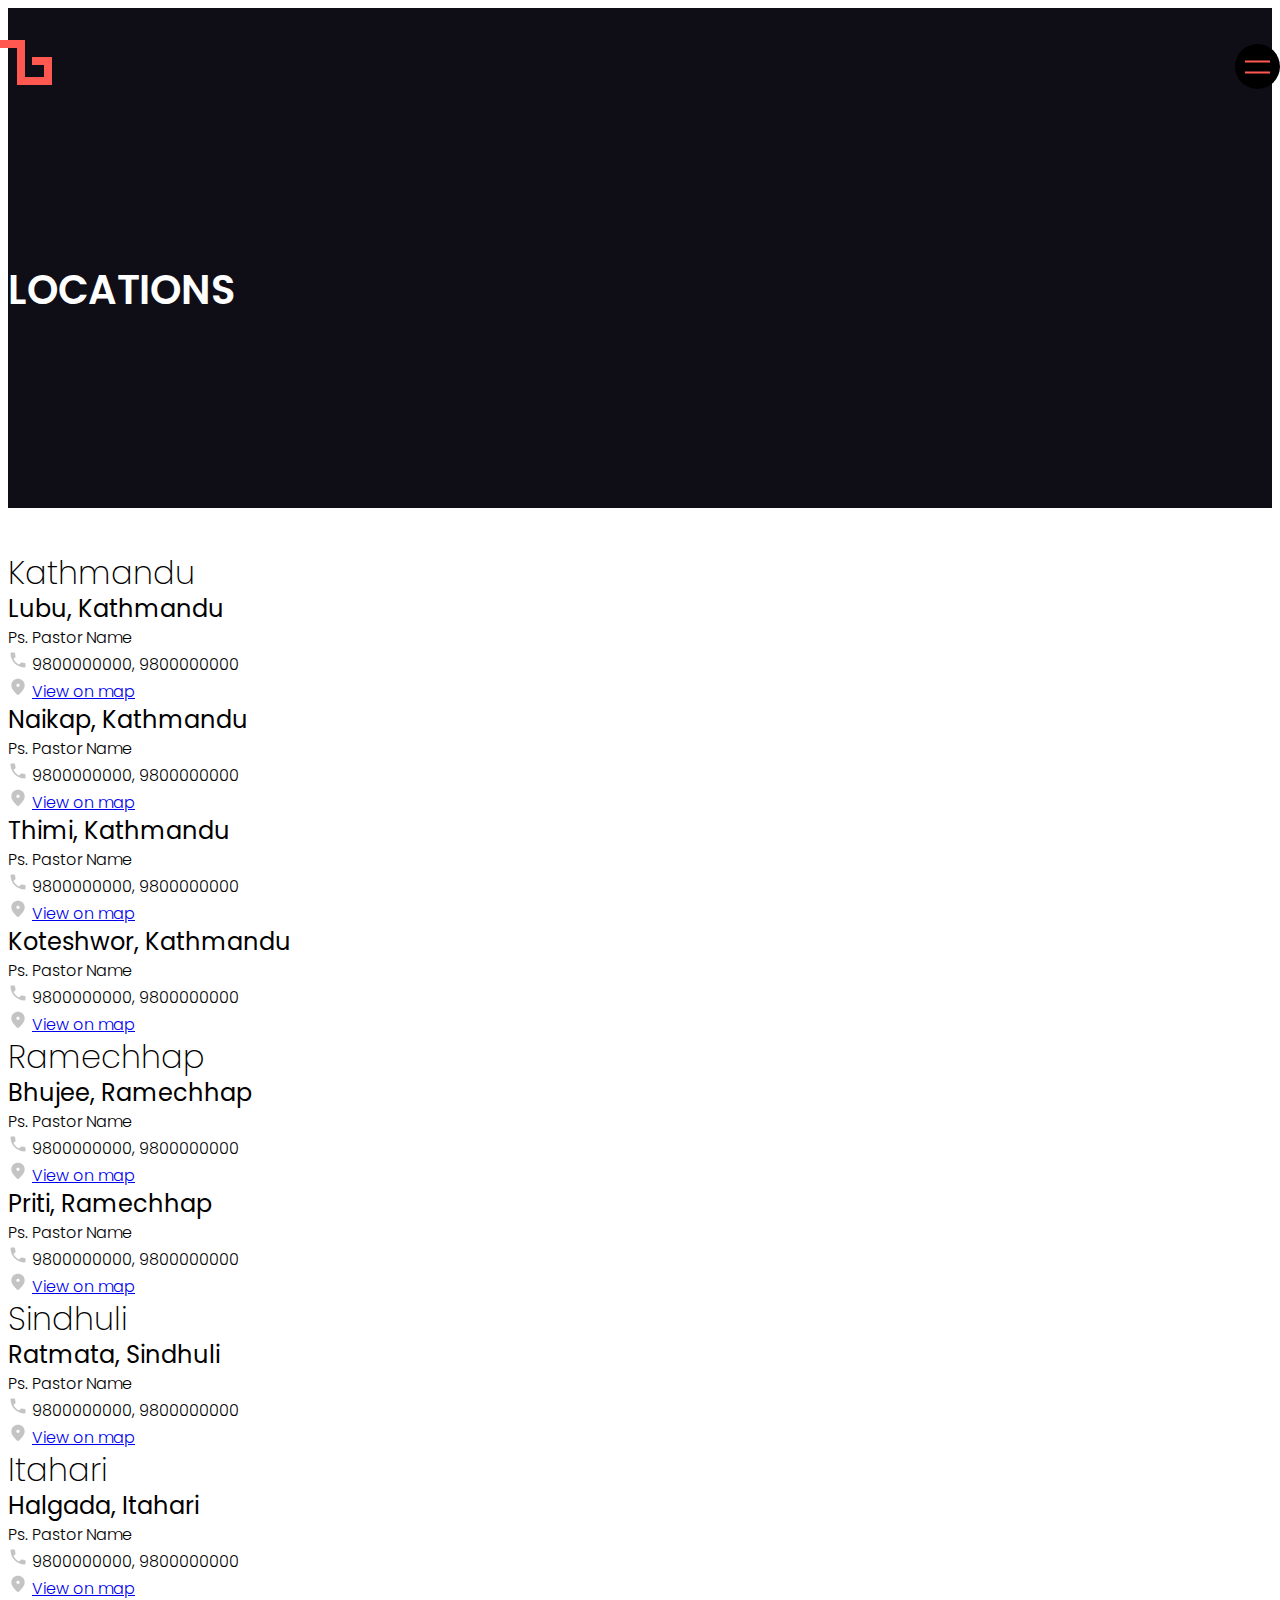
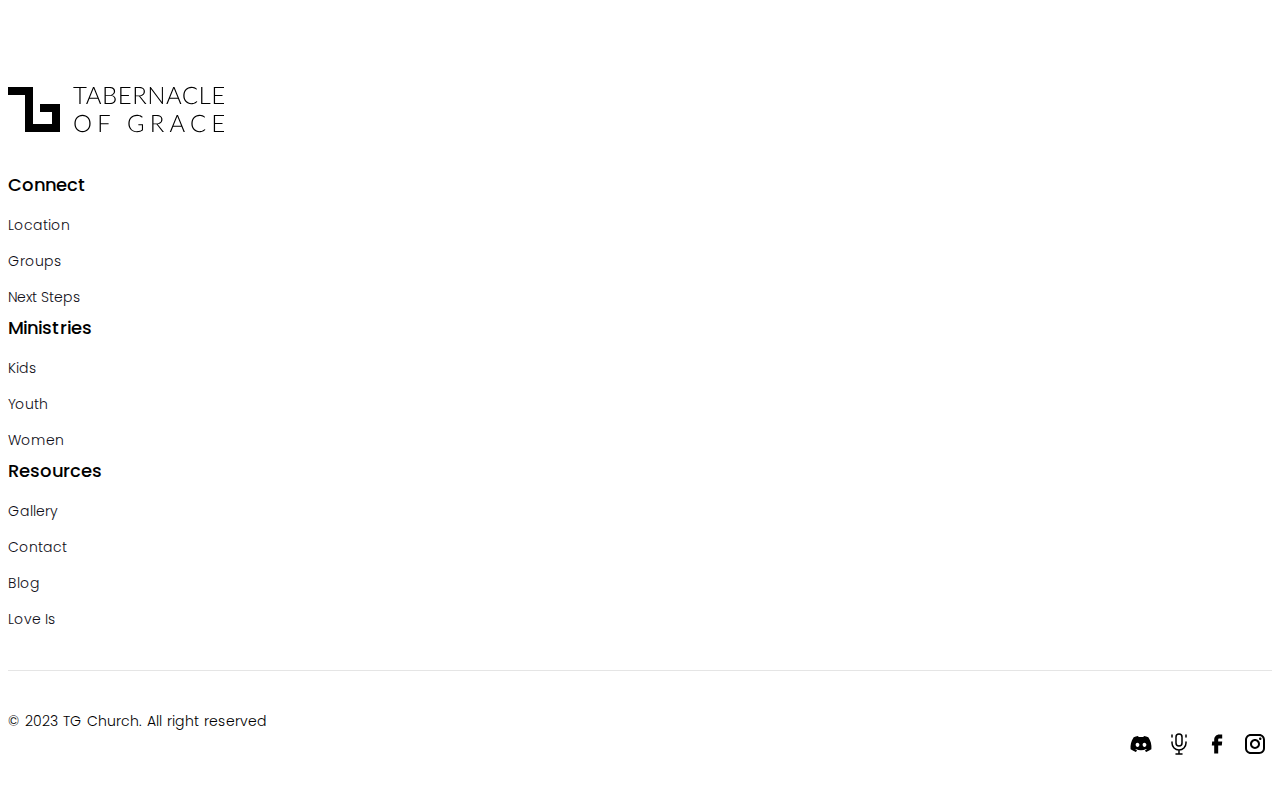
<file: location.html>
<!DOCTYPE html>
<html lang="en">
  <head>
    <meta charset="UTF-8" />
    <meta http-equiv="X-UA-Compatible" content="IE=edge" />
    <meta name="viewport" content="width=device-width, initial-scale=1.0" />
    <title>Location</title>

    <link
      rel="icon"
      type="image/x-icon"
      href="assets/images/favicon-dark-32.png"
    />

    <!-- external dependency -->
    <link
      href="https://cdn.jsdelivr.net/npm/bootstrap@5.3.0-alpha3/dist/css/bootstrap.min.css"
      rel="stylesheet"
      integrity="sha384-KK94CHFLLe+nY2dmCWGMq91rCGa5gtU4mk92HdvYe+M/SXH301p5ILy+dN9+nJOZ"
      crossorigin="anonymous"
    />

    <!-- styles -->
    <link rel="stylesheet" href="assets/css/main.css" />
  </head>
  <body>
    <header id="header" class="tg-nav">
      <div class="container nav-content">
        <div class="nav-logo">
          <a
            href="index.html"
            title="Home"
            class="c-nav-logo-link w-inline-block"
          >
            <img src="assets/svgs/logo.svg" loading="lazy" alt="Church Logo"
          /></a>
        </div>
        <div class="nav-items">
          <div class="nav-menu-btn-wrap burger-box">
            <div class="burger-inner nav-menu-icon-doubleLineHamburger">
              <div class="top-bun"></div>
              <div class="patty"></div>
              <div class="bottom-bun"></div>
            </div>
          </div>

          <!-- nav item -->
          <div class="nav-menu-overlay">
            <div class="nav-menu-content">
              <div class="tg-menu-links nav-menu-links">
                <div class="tg-menu-item">
                  <a
                    href="location.html"
                    class="menu-item-link"
                    title="Nav Link"
                  >
                    <span class="menu-item-text">Locations</span>
                  </a>
                </div>
                <div class="tg-menu-item">
                  <a href="groups.html" class="menu-item-link" title="Nav Link">
                    <span class="menu-item-text">Groups</span>
                  </a>
                </div>
                <div class="tg-menu-item">
                  <a
                    href="aboutus.html"
                    class="menu-item-link"
                    title="Nav Link"
                  >
                    <span class="menu-item-text">About Us</span>
                  </a>
                </div>
                <div class="tg-menu-item">
                  <a
                    href="gallery.html"
                    class="menu-item-link"
                    title="Nav Link"
                  >
                    <span class="menu-item-text">Gallery</span>
                  </a>
                </div>
              </div>
              <div class="tg-menu-socl-links mt-10">
                <div class="footer-socl">
                  <a href="" target="_blank" class="footer-socl_link">
                    <img
                      src="assets/svgs/socials/discord.svg"
                      alt="Discord Icon"
                      loading="lazy"
                    />
                  </a>
                  <a href="" target="_blank" class="footer-socl_link">
                    <img
                      src="assets/svgs/socials/podcast.svg"
                      alt="Podcast Icon"
                      loading="lazy"
                    />
                  </a>
                  <a href="" target="_blank" class="footer-socl_link">
                    <img
                      src="assets/svgs/socials/facebook.svg"
                      alt="Podcast Icon"
                      loading="lazy"
                    />
                  </a>
                  <a href="" target="_blank" class="footer-socl_link">
                    <img
                      src="assets/svgs/socials/instagram.svg"
                      alt="Podcast Icon"
                      loading="lazy"
                    />
                  </a>
                </div>
              </div>
            </div>
            <!-- background -->
            <div class="nav-menu-overlay-bg">
              <div class="nav-menu-bg-overlay"></div>
            </div>
          </div>
        </div>
      </div>
    </header>
    <main class="tg-main" role="main">
      <!-- accordion section -->
      <div
        class="page-section dark-theme tg-section tg-accordion vertical-alignment--middle"
      >
        <div class="container">
          <div class="row content-wrapper">
            <div class="col-md-10 mx-auto content">
              <span class="title tag-h2 tag-bold">LOCATIONS</span>
            </div>
          </div>
        </div>
      </div>

      <!-- global content section -->
      <div class="tg-body typo1 page-block">
        <div class="container">
          <div class="location-region-wrapper mt-4">
            <div class="location-region-title tag-h3 tag-thin">Kathmandu</div>
            <div class="row tg-card-section card-dark">
              <div class="col-md-4 tg-col">
                <div class="tg-card">
                  <div class="tg-card-body">
                    <div class="tg-card-heading tag-h4">Lubu, Kathmandu</div>
                    <div class="tg-card-text tag-light">
                      <div class="text-list-item">
                        <span class="list-item-text">Ps. Pastor Name</span>
                      </div>
                      <div class="text-list-item">
                        <img
                          src="assets/svgs/icons/phone.svg"
                          alt="icon"
                          class="list-item-icon"
                        />
                        <span class="list-item-text"
                          >9800000000, 9800000000</span
                        >
                      </div>
                      <div class="text-list-item">
                        <img
                          src="assets/svgs/icons/location.svg"
                          alt="icon"
                          class="list-item-icon"
                        />
                        <span class="list-item-text"
                          ><a href="#">View on map</a></span
                        >
                      </div>
                    </div>
                  </div>
                </div>
              </div>
              <div class="col-md-4 tg-col">
                <div class="tg-card">
                  <div class="tg-card-body">
                    <div class="tg-card-heading tag-h4">Naikap, Kathmandu</div>
                    <div class="tg-card-text tag-light">
                      <div class="text-list-item">
                        <span class="list-item-text">Ps. Pastor Name</span>
                      </div>
                      <div class="text-list-item">
                        <img
                          src="assets/svgs/icons/phone.svg"
                          alt="icon"
                          class="list-item-icon"
                        />
                        <span class="list-item-text"
                          >9800000000, 9800000000</span
                        >
                      </div>
                      <div class="text-list-item">
                        <img
                          src="assets/svgs/icons/location.svg"
                          alt="icon"
                          class="list-item-icon"
                        />
                        <span class="list-item-text"
                          ><a href="#">View on map</a></span
                        >
                      </div>
                    </div>
                  </div>
                </div>
              </div>
              <div class="col-md-4 tg-col">
                <div class="tg-card">
                  <div class="tg-card-body">
                    <div class="tg-card-heading tag-h4">Thimi, Kathmandu</div>
                    <div class="tg-card-text tag-light">
                      <div class="text-list-item">
                        <span class="list-item-text">Ps. Pastor Name</span>
                      </div>
                      <div class="text-list-item">
                        <img
                          src="assets/svgs/icons/phone.svg"
                          alt="icon"
                          class="list-item-icon"
                        />
                        <span class="list-item-text"
                          >9800000000, 9800000000</span
                        >
                      </div>
                      <div class="text-list-item">
                        <img
                          src="assets/svgs/icons/location.svg"
                          alt="icon"
                          class="list-item-icon"
                        />
                        <span class="list-item-text"
                          ><a href="#">View on map</a></span
                        >
                      </div>
                    </div>
                  </div>
                </div>
              </div>
              <div class="col-md-4 tg-col">
                <div class="tg-card">
                  <div class="tg-card-body">
                    <div class="tg-card-heading tag-h4">
                      Koteshwor, Kathmandu
                    </div>
                    <div class="tg-card-text tag-light">
                      <div class="text-list-item">
                        <span class="list-item-text">Ps. Pastor Name</span>
                      </div>
                      <div class="text-list-item">
                        <img
                          src="assets/svgs/icons/phone.svg"
                          alt="icon"
                          class="list-item-icon"
                        />
                        <span class="list-item-text"
                          >9800000000, 9800000000</span
                        >
                      </div>
                      <div class="text-list-item">
                        <img
                          src="assets/svgs/icons/location.svg"
                          alt="icon"
                          class="list-item-icon"
                        />
                        <span class="list-item-text"
                          ><a href="#">View on map</a></span
                        >
                      </div>
                    </div>
                  </div>
                </div>
              </div>
            </div>
          </div>

          <div class="location-region-wrapper mt-4">
            <div class="location-region-title tag-h3 tag-thin">Ramechhap</div>
            <div class="row tg-card-section card-dark">
              <div class="col-md-4 tg-col">
                <div class="tg-card">
                  <div class="tg-card-body">
                    <div class="tg-card-heading tag-h4">Bhujee, Ramechhap</div>
                    <div class="tg-card-text tag-light">
                      <div class="text-list-item">
                        <span class="list-item-text">Ps. Pastor Name</span>
                      </div>
                      <div class="text-list-item">
                        <img
                          src="assets/svgs/icons/phone.svg"
                          alt="icon"
                          class="list-item-icon"
                        />
                        <span class="list-item-text"
                          >9800000000, 9800000000</span
                        >
                      </div>
                      <div class="text-list-item">
                        <img src="assets/svgs/icons/location.svg" alt="icon"
                        class="list-item-icon"">
                        <span class="list-item-text"
                          ><a href="#">View on map</a></span
                        >
                      </div>
                    </div>
                  </div>
                </div>
              </div>
              <div class="col-md-4 tg-col">
                <div class="tg-card">
                  <div class="tg-card-body">
                    <div class="tg-card-heading tag-h4">Priti, Ramechhap</div>
                    <div class="tg-card-text tag-light">
                      <div class="text-list-item">
                        <span class="list-item-text">Ps. Pastor Name</span>
                      </div>
                      <div class="text-list-item">
                        <img
                          src="assets/svgs/icons/phone.svg"
                          alt="icon"
                          class="list-item-icon"
                        />
                        <span class="list-item-text"
                          >9800000000, 9800000000</span
                        >
                      </div>
                      <div class="text-list-item">
                        <img
                          src="assets/svgs/icons/location.svg"
                          alt="icon"
                          class="list-item-icon"
                        />
                        <span class="list-item-text"
                          ><a href="#">View on map</a></span
                        >
                      </div>
                    </div>
                  </div>
                </div>
              </div>
            </div>
          </div>

          <div class="location-region-wrapper mt-4">
            <div class="location-region-title tag-h3 tag-thin">Sindhuli</div>
            <div class="row tg-card-section card-dark">
              <div class="col-md-4 tg-col">
                <div class="tg-card">
                  <div class="tg-card-body">
                    <div class="tg-card-heading tag-h4">Ratmata, Sindhuli</div>
                    <div class="tg-card-text tag-light">
                      <div class="text-list-item">
                        <span class="list-item-text">Ps. Pastor Name</span>
                      </div>
                      <div class="text-list-item">
                        <img
                          src="assets/svgs/icons/phone.svg"
                          alt="icon"
                          class="list-item-icon"
                        />
                        <span class="list-item-text"
                          >9800000000, 9800000000</span
                        >
                      </div>
                      <div class="text-list-item">
                        <img
                          src="assets/svgs/icons/location.svg"
                          alt="icon"
                          class="list-item-icon"
                        />
                        <span class="list-item-text"
                          ><a href="#">View on map</a></span
                        >
                      </div>
                    </div>
                  </div>
                </div>
              </div>
            </div>
          </div>
          
          <div class="location-region-wrapper mt-4">
            <div class="location-region-title tag-h3 tag-thin">Itahari</div>
            <div class="row tg-card-section card-dark">
              <div class="col-md-4 tg-col">
                <div class="tg-card">
                  <div class="tg-card-body">
                    <div class="tg-card-heading tag-h4">Halgada, Itahari</div>
                    <div class="tg-card-text tag-light">
                      <div class="text-list-item">
                        <span class="list-item-text">Ps. Pastor Name</span>
                      </div>
                      <div class="text-list-item">
                        <img
                          src="assets/svgs/icons/phone.svg"
                          alt="icon"
                          class="list-item-icon"
                        />
                        <span class="list-item-text"
                          >9800000000, 9800000000</span
                        >
                      </div>
                      <div class="text-list-item">
                        <img
                          src="assets/svgs/icons/location.svg"
                          alt="icon"
                          class="list-item-icon"
                        />
                        <span class="list-item-text"
                          ><a href="#">View on map</a></span
                        >
                      </div>
                    </div>
                  </div>
                </div>
              </div>
            </div>
          </div>
        </div>
      </div>
      <!-- global content section -->
    </main>
    <footer id="footer" class="tg-footer">
      <div class="container footer-content">
        <div class="row footer-top">
          <div class="col-md-3">
            <a href="index.html" title="Home" class="footer-brand">
              <img
                src="assets/svgs/logo-full-black.svg"
                alt="Church Logo"
                loading="lazy"
              />
              <!-- <img src="assets/svgs/logo-black.svg" alt="Church Logo" loading="lazy"> -->
            </a>
          </div>
          <div class="col-md-3">
            <div class="footer-block">
              <div class="footer-block_title">Connect</div>
              <a href="location.html" class="footer-block_link">Location</a>
              <a href="groups.html" class="footer-block_link">Groups</a>
              <a href="nextstep.html" class="footer-block_link">Next Steps</a>
            </div>
          </div>
          <div class="col-md-3">
            <div class="footer-block">
              <div class="footer-block_title">Ministries</div>
              <a href="kids.html" class="footer-block_link">Kids</a>
              <a href="youth.html" class="footer-block_link">Youth</a>
              <a href="women.html" class="footer-block_link">Women</a>
            </div>
          </div>
          <div class="col-md-3">
            <div class="footer-block">
              <div class="footer-block_title">Resources</div>
              <a href="gallery.html" class="footer-block_link">Gallery</a>
              <a href="contact.html" class="footer-block_link">Contact</a>
              <a href="blog.html" class="footer-block_link">Blog</a>
              <a href="loveis.html" class="footer-block_link">Love Is</a>
            </div>
          </div>
        </div>
        <div class="tg-divider sep-4"></div>
        <div class="footer-bottom row">
          <div class="col-md-6">
            <div class="footer-copywright">
              &copy; 2023 TG Church. All right reserved
            </div>
          </div>
          <div class="col-md-6">
            <div class="footer-socl">
              <a
                href="https://discord.com/"
                target="_blank"
                class="footer-socl_link"
              >
                <img
                  src="assets/svgs/socials/discord.svg"
                  alt="Discord Icon"
                  loading="lazy"
                />
              </a>
              <a
                href="https://podcasts.google.com/"
                target="_blank"
                class="footer-socl_link"
              >
                <img
                  src="assets/svgs/socials/podcast.svg"
                  alt="Podcast Icon"
                  loading="lazy"
                />
              </a>
              <a
                href="https://facebook.com/"
                target="_blank"
                class="footer-socl_link"
              >
                <img
                  src="assets/svgs/socials/facebook.svg"
                  alt="Podcast Icon"
                  loading="lazy"
                />
              </a>
              <a
                href="https://instagram.com/"
                target="_blank"
                class="footer-socl_link"
              >
                <img
                  src="assets/svgs/socials/instagram.svg"
                  alt="Podcast Icon"
                  loading="lazy"
                />
              </a>
            </div>
          </div>
        </div>
      </div>
    </footer>
    <!-- external scripts -->
    <script
      src="https://cdn.jsdelivr.net/npm/bootstrap@5.3.0-alpha3/dist/js/bootstrap.bundle.min.js"
      integrity="sha384-ENjdO4Dr2bkBIFxQpeoTz1HIcje39Wm4jDKdf19U8gI4ddQ3GYNS7NTKfAdVQSZe"
      crossorigin="anonymous"
    ></script>
    <script src="assets/js/navbar.js"></script>
  </body>
</html>
</file>
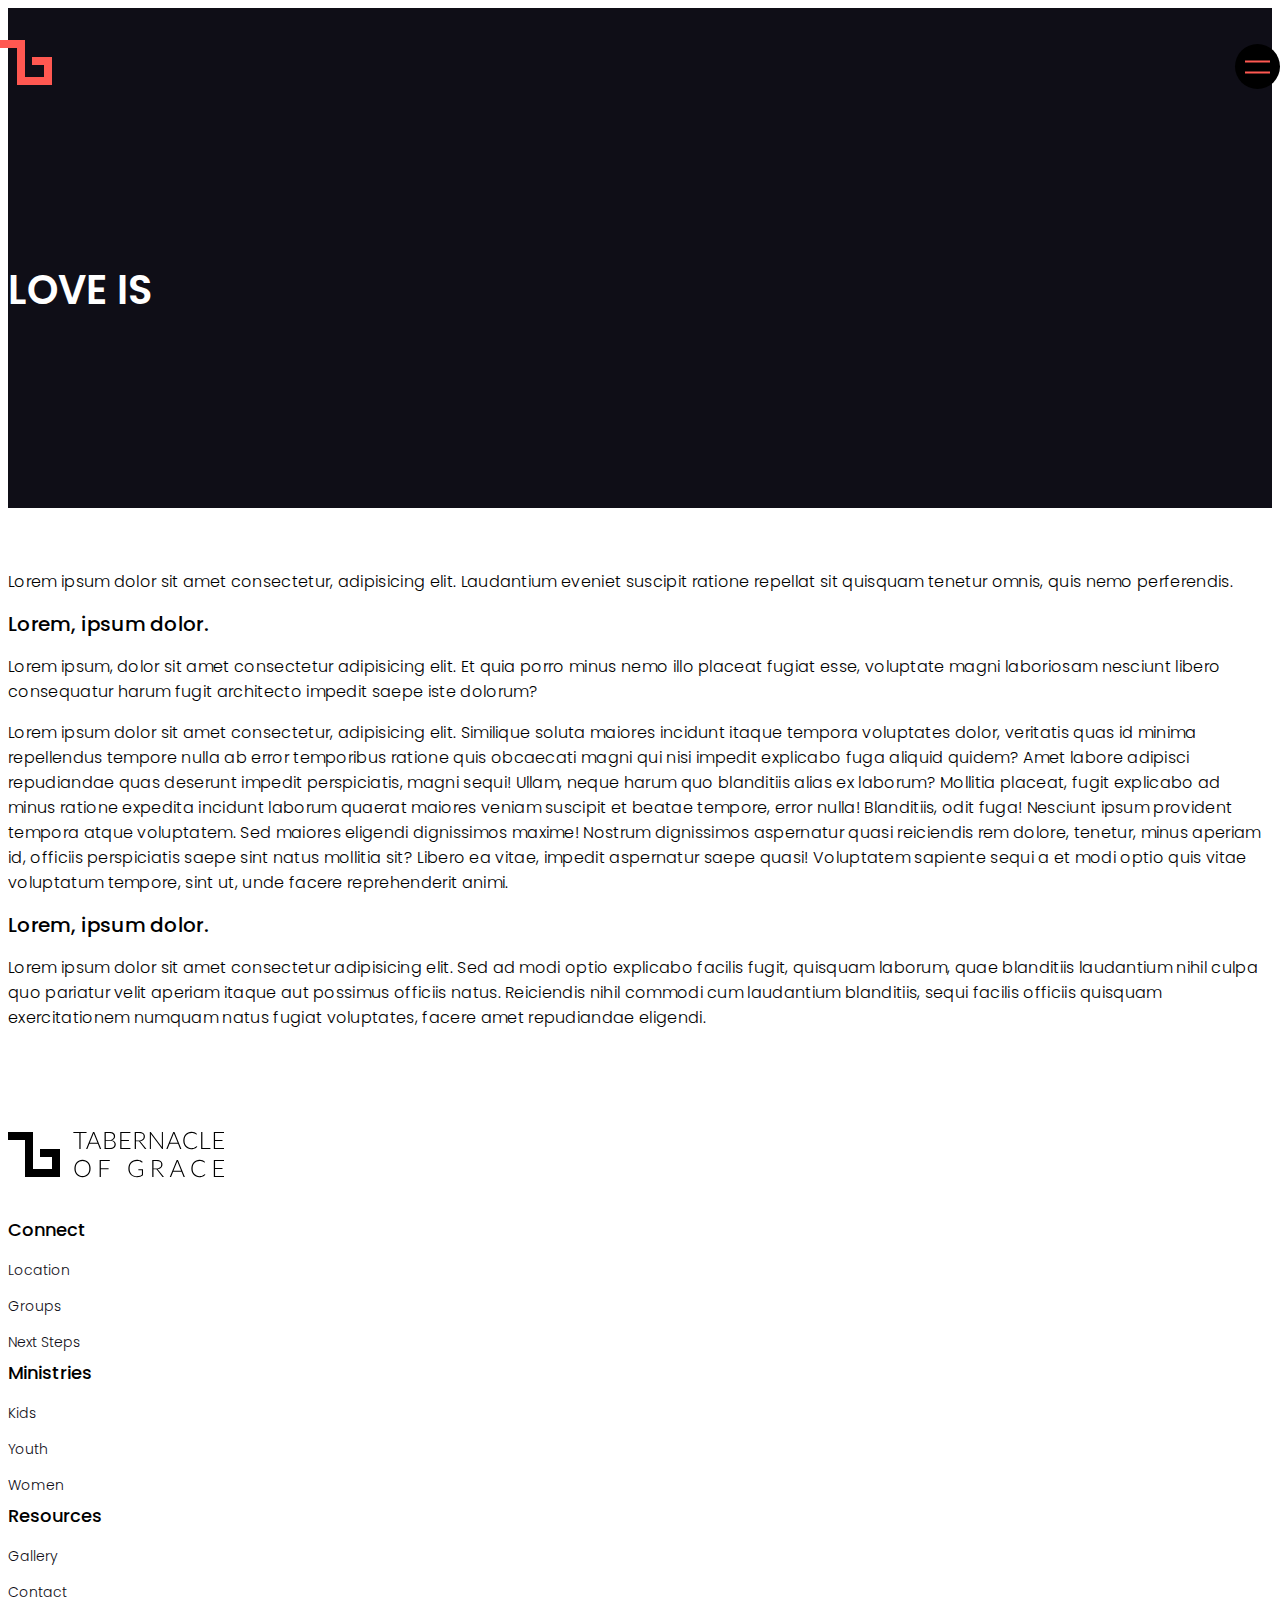
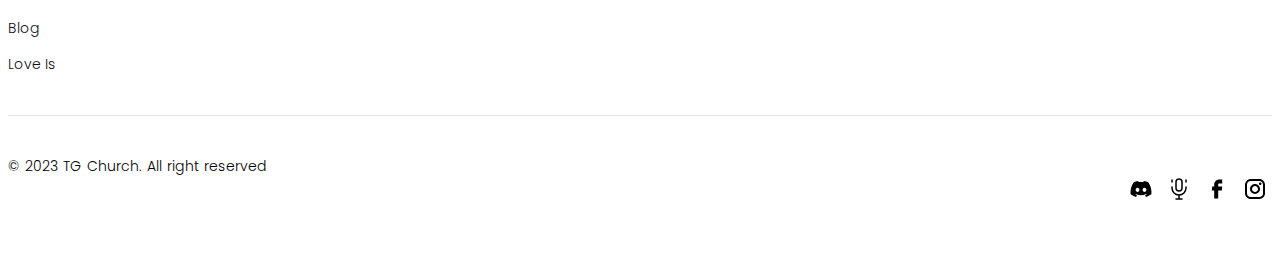
<file: loveis.html>
<!DOCTYPE html>
<html lang="en">
  <head>
    <meta charset="UTF-8" />
    <meta http-equiv="X-UA-Compatible" content="IE=edge" />
    <meta name="viewport" content="width=device-width, initial-scale=1.0" />
    <title>Love Is</title>

    <link
      rel="icon"
      type="image/x-icon"
      href="assets/images/favicon-dark-32.png"
    />

    <!-- external dependency -->
    <link
      href="https://cdn.jsdelivr.net/npm/bootstrap@5.3.0-alpha3/dist/css/bootstrap.min.css"
      rel="stylesheet"
      integrity="sha384-KK94CHFLLe+nY2dmCWGMq91rCGa5gtU4mk92HdvYe+M/SXH301p5ILy+dN9+nJOZ"
      crossorigin="anonymous"
    />

    <!-- styles -->
    <link rel="stylesheet" href="assets/css/main.css" />
  </head>
  <body>
    <header id="header" class="tg-nav">
      <div class="container nav-content">
        <div class="nav-logo">
          <a
            href="index.html"
            title="Home"
            class="c-nav-logo-link w-inline-block"
          >
            <img src="assets/svgs/logo.svg" loading="lazy" alt="Church Logo"
          /></a>
        </div>
        <div class="nav-items">
          <div class="nav-menu-btn-wrap burger-box">
            <div class="burger-inner nav-menu-icon-doubleLineHamburger">
              <div class="top-bun"></div>
              <div class="patty"></div>
              <div class="bottom-bun"></div>
            </div>
          </div>

          <!-- nav item -->
          <div class="nav-menu-overlay">
            <div class="nav-menu-content">
              <div class="tg-menu-links nav-menu-links">
                <div class="tg-menu-item">
                  <a
                    href="location.html"
                    class="menu-item-link"
                    title="Nav Link"
                  >
                    <span class="menu-item-text">Locations</span>
                  </a>
                </div>
                <div class="tg-menu-item">
                  <a
                    href="groups.html"
                    class="menu-item-link"
                    title="Nav Link"
                  >
                    <span class="menu-item-text">Groups</span>
                  </a>
                </div>
                <div class="tg-menu-item">
                  <a
                    href="aboutus.html"
                    class="menu-item-link"
                    title="Nav Link"
                  >
                    <span class="menu-item-text">About Us</span>
                  </a>
                </div>
                <div class="tg-menu-item">
                  <a
                    href="gallery.html"
                    class="menu-item-link"
                    title="Nav Link"
                  >
                    <span class="menu-item-text">Gallery</span>
                  </a>
                </div>
              </div>
              <div class="tg-menu-socl-links mt-10">
                <div class="footer-socl">
                  <a href="" target="_blank" class="footer-socl_link">
                    <img
                      src="assets/svgs/socials/discord.svg"
                      alt="Discord Icon"
                      loading="lazy"
                    />
                  </a>
                  <a href="" target="_blank" class="footer-socl_link">
                    <img
                      src="assets/svgs/socials/podcast.svg"
                      alt="Podcast Icon"
                      loading="lazy"
                    />
                  </a>
                  <a href="" target="_blank" class="footer-socl_link">
                    <img
                      src="assets/svgs/socials/facebook.svg"
                      alt="Podcast Icon"
                      loading="lazy"
                    />
                  </a>
                  <a href="" target="_blank" class="footer-socl_link">
                    <img
                      src="assets/svgs/socials/instagram.svg"
                      alt="Podcast Icon"
                      loading="lazy"
                    />
                  </a>
                </div>
              </div>
            </div>
            <!-- background -->
            <div class="nav-menu-overlay-bg">
              <div class="nav-menu-bg-overlay"></div>
            </div>
          </div>
        </div>
      </div>
    </header>
    <main class="tg-main" role="main">
      <!-- accordion section -->
      <div
        class="page-section dark-theme tg-section tg-accordion vertical-alignment--middle"
      >
        <div class="container">
          <div class="row content-wrapper">
            <div class="col-md-10 mx-auto content tg-welcome">
              <span class="title tag-h2 tag-bold">LOVE IS</span>
            </div>
          </div>
        </div>
      </div>

      <!-- global content section -->
      <div class="tg-body typo1 page-block">
        <div class="container">
          <div class="row">
            <div class="col-md-10 mx-auto tg-contentBlock">
              <div class="body-copy rich-text-container">
                <div class="mb-5">
                  <p>
                    Lorem ipsum dolor sit amet consectetur, adipisicing elit.
                    Laudantium eveniet suscipit ratione repellat sit quisquam
                    tenetur omnis, quis nemo perferendis.
                  </p>
                </div>
                <div class="mb-5">
                  <div class="tag-h5 tag-semibold">Lorem, ipsum dolor.</div>
                  <p>
                    Lorem ipsum, dolor sit amet consectetur adipisicing elit. Et
                    quia porro minus nemo illo placeat fugiat esse, voluptate
                    magni laboriosam nesciunt libero consequatur harum fugit
                    architecto impedit saepe iste dolorum?
                  </p>
                  <p>
                    Lorem ipsum dolor sit amet consectetur, adipisicing elit.
                    Similique soluta maiores incidunt itaque tempora voluptates
                    dolor, veritatis quas id minima repellendus tempore nulla ab
                    error temporibus ratione quis obcaecati magni qui nisi
                    impedit explicabo fuga aliquid quidem? Amet labore adipisci
                    repudiandae quas deserunt impedit perspiciatis, magni sequi!
                    Ullam, neque harum quo blanditiis alias ex laborum? Mollitia
                    placeat, fugit explicabo ad minus ratione expedita incidunt
                    laborum quaerat maiores veniam suscipit et beatae tempore,
                    error nulla! Blanditiis, odit fuga! Nesciunt ipsum provident
                    tempora atque voluptatem. Sed maiores eligendi dignissimos
                    maxime! Nostrum dignissimos aspernatur quasi reiciendis rem
                    dolore, tenetur, minus aperiam id, officiis perspiciatis
                    saepe sint natus mollitia sit? Libero ea vitae, impedit
                    aspernatur saepe quasi! Voluptatem sapiente sequi a et modi
                    optio quis vitae voluptatum tempore, sint ut, unde facere
                    reprehenderit animi.
                  </p>
                </div>
                <div class="mb-5">
                  <div class="tag-h5 tag-semibold">Lorem, ipsum dolor.</div>
                  <p>
                    Lorem ipsum dolor sit amet consectetur adipisicing elit. Sed
                    ad modi optio explicabo facilis fugit, quisquam laborum,
                    quae blanditiis laudantium nihil culpa quo pariatur velit
                    aperiam itaque aut possimus officiis natus. Reiciendis nihil
                    commodi cum laudantium blanditiis, sequi facilis officiis
                    quisquam exercitationem numquam natus fugiat voluptates,
                    facere amet repudiandae eligendi.
                  </p>
                </div>
              </div>
            </div>
          </div>
        </div>
      </div>
      <!-- global content section -->
    </main>
    <footer id="footer" class="tg-footer">
      <div class="container footer-content">
        <div class="row footer-top">
          <div class="col-md-3">
            <a href="index.html" title="Home" class="footer-brand">
              <img
                src="assets/svgs/logo-full-black.svg"
                alt="Church Logo"
                loading="lazy"
              />
              <!-- <img src="assets/svgs/logo-black.svg" alt="Church Logo" loading="lazy"> -->
            </a>
          </div>
          <div class="col-md-3">
            <div class="footer-block">
              <div class="footer-block_title">Connect</div>
              <a href="location.html" class="footer-block_link">Location</a>
              <a href="groups.html" class="footer-block_link">Groups</a>
              <a href="nextstep.html" class="footer-block_link">Next Steps</a>
            </div>
          </div>
          <div class="col-md-3">
            <div class="footer-block">
              <div class="footer-block_title">Ministries</div>
              <a href="kids.html" class="footer-block_link">Kids</a>
              <a href="youth.html" class="footer-block_link">Youth</a>
              <a href="women.html" class="footer-block_link">Women</a>
            </div>
          </div>
          <div class="col-md-3">
            <div class="footer-block">
              <div class="footer-block_title">Resources</div>
              <a href="gallery.html" class="footer-block_link">Gallery</a>
              <a href="contact.html" class="footer-block_link">Contact</a>
              <a href="blog.html" class="footer-block_link">Blog</a>
              <a href="loveis.html" class="footer-block_link">Love Is</a>
            </div>
          </div>
        </div>
        <div class="tg-divider sep-4"></div>
        <div class="footer-bottom row">
          <div class="col-md-6">
            <div class="footer-copywright">
              &copy; 2023 TG Church. All right reserved
            </div>
          </div>
          <div class="col-md-6">
            <div class="footer-socl">
              <a href="" target="_blank" class="footer-socl_link">
                <img
                  src="assets/svgs/socials/discord.svg"
                  alt="Discord Icon"
                  loading="lazy"
                />
              </a>
              <a href="" target="_blank" class="footer-socl_link">
                <img
                  src="assets/svgs/socials/podcast.svg"
                  alt="Podcast Icon"
                  loading="lazy"
                />
              </a>
              <a href="" target="_blank" class="footer-socl_link">
                <img
                  src="assets/svgs/socials/facebook.svg"
                  alt="Podcast Icon"
                  loading="lazy"
                />
              </a>
              <a href="" target="_blank" class="footer-socl_link">
                <img
                  src="assets/svgs/socials/instagram.svg"
                  alt="Podcast Icon"
                  loading="lazy"
                />
              </a>
            </div>
          </div>
        </div>
      </div>
    </footer>
    <!-- external scripts -->
    <script
      src="https://cdn.jsdelivr.net/npm/bootstrap@5.3.0-alpha3/dist/js/bootstrap.bundle.min.js"
      integrity="sha384-ENjdO4Dr2bkBIFxQpeoTz1HIcje39Wm4jDKdf19U8gI4ddQ3GYNS7NTKfAdVQSZe"
      crossorigin="anonymous"
    ></script>
    <script src="assets/js/navbar.js"></script>
  </body>
</html>
</file>
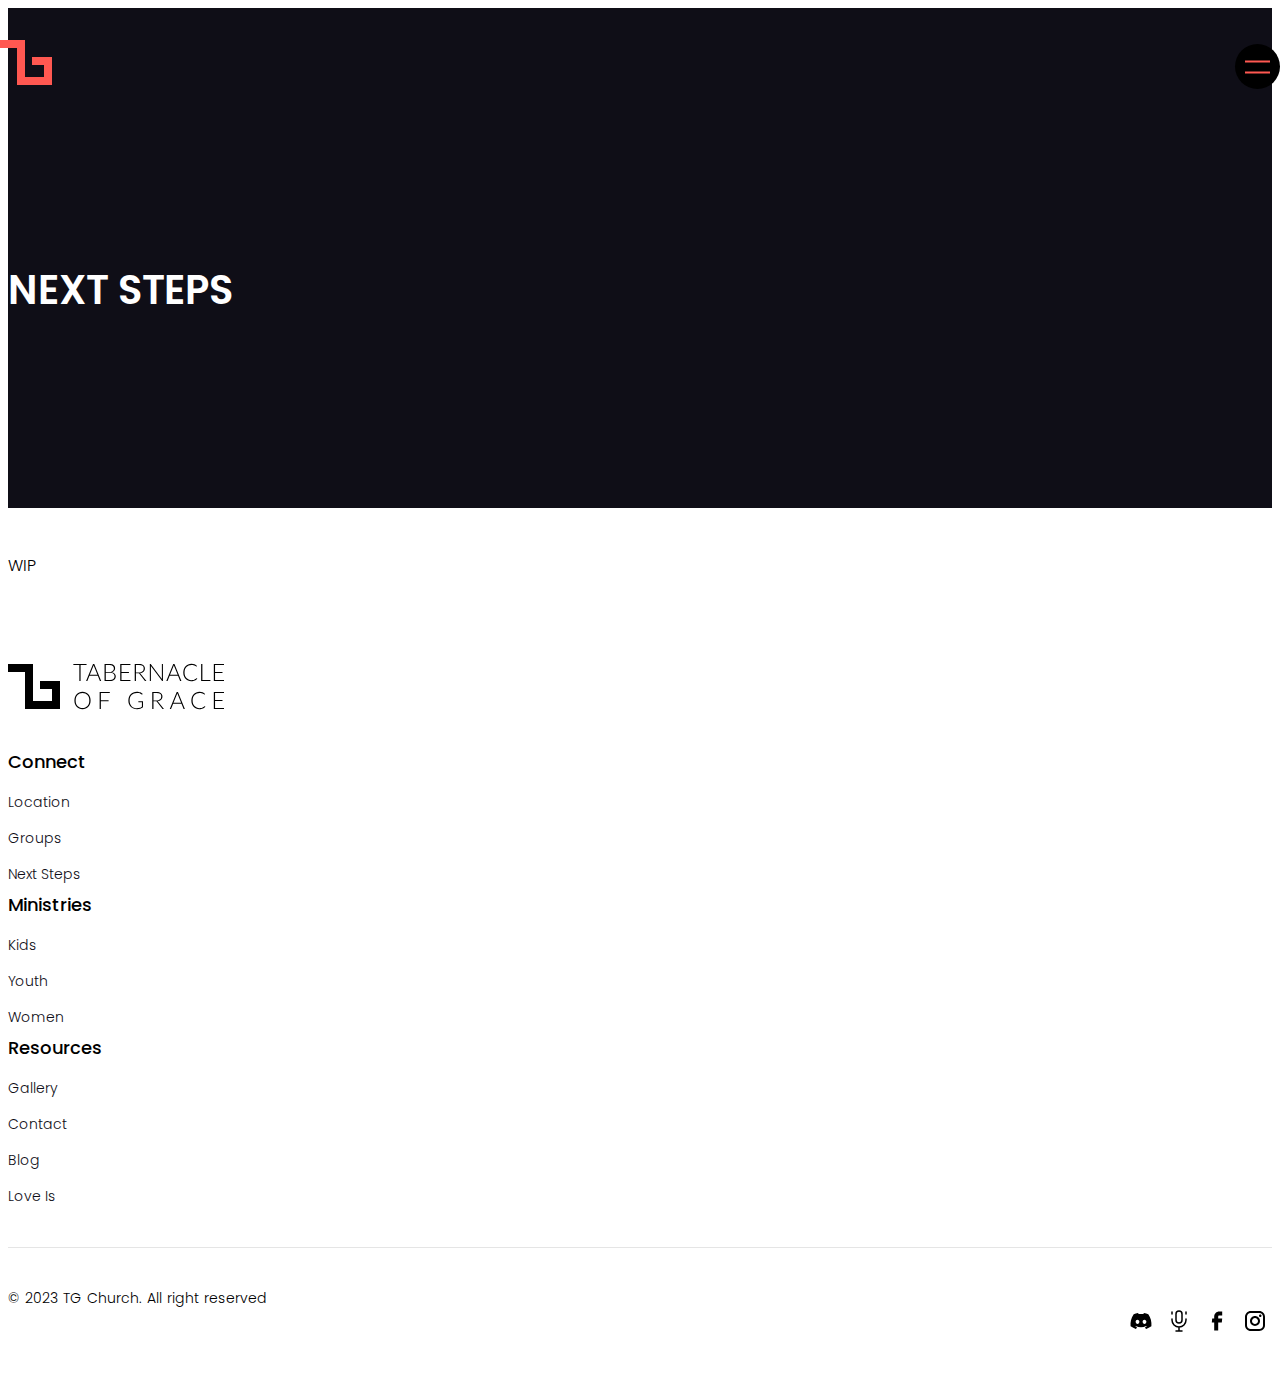
<file: nextstep.html>
<!DOCTYPE html>
<html lang="en">
  <head>
    <meta charset="UTF-8" />
    <meta http-equiv="X-UA-Compatible" content="IE=edge" />
    <meta name="viewport" content="width=device-width, initial-scale=1.0" />
    <title>Next Steps</title>

    <link
      rel="icon"
      type="image/x-icon"
      href="assets/images/favicon-dark-32.png"
    />

    <!-- external dependency -->
    <link
      href="https://cdn.jsdelivr.net/npm/bootstrap@5.3.0-alpha3/dist/css/bootstrap.min.css"
      rel="stylesheet"
      integrity="sha384-KK94CHFLLe+nY2dmCWGMq91rCGa5gtU4mk92HdvYe+M/SXH301p5ILy+dN9+nJOZ"
      crossorigin="anonymous"
    />

    <!-- styles -->
    <link rel="stylesheet" href="assets/css/main.css" />
  </head>
  <body>
    <header id="header" class="tg-nav">
      <div class="container nav-content">
        <div class="nav-logo">
          <a
            href="index.html"
            title="Home"
            class="c-nav-logo-link w-inline-block"
          >
            <img src="assets/svgs/logo.svg" loading="lazy" alt="Church Logo"
          /></a>
        </div>
        <div class="nav-items">
          <div class="nav-menu-btn-wrap burger-box">
            <div class="burger-inner nav-menu-icon-doubleLineHamburger">
              <div class="top-bun"></div>
              <div class="patty"></div>
              <div class="bottom-bun"></div>
            </div>
          </div>

          <!-- nav item -->
          <div class="nav-menu-overlay">
            <div class="nav-menu-content">
              <div class="tg-menu-links nav-menu-links">
                <div class="tg-menu-item">
                  <a
                    href="location.html"
                    class="menu-item-link"
                    title="Nav Link"
                  >
                    <span class="menu-item-text">Locations</span>
                  </a>
                </div>
                <div class="tg-menu-item">
                  <a
                    href="groups.html"
                    class="menu-item-link"
                    title="Nav Link"
                  >
                    <span class="menu-item-text">Groups</span>
                  </a>
                </div>
                <div class="tg-menu-item">
                  <a
                    href="aboutus.html"
                    class="menu-item-link"
                    title="Nav Link"
                  >
                    <span class="menu-item-text">About Us</span>
                  </a>
                </div>
                <div class="tg-menu-item">
                  <a
                    href="gallery.html"
                    class="menu-item-link"
                    title="Nav Link"
                  >
                    <span class="menu-item-text">Gallery</span>
                  </a>
                </div>
              </div>
              <div class="tg-menu-socl-links mt-10">
                <div class="footer-socl">
                  <a href="" target="_blank" class="footer-socl_link">
                    <img
                      src="assets/svgs/socials/discord.svg"
                      alt="Discord Icon"
                      loading="lazy"
                    />
                  </a>
                  <a href="" target="_blank" class="footer-socl_link">
                    <img
                      src="assets/svgs/socials/podcast.svg"
                      alt="Podcast Icon"
                      loading="lazy"
                    />
                  </a>
                  <a href="" target="_blank" class="footer-socl_link">
                    <img
                      src="assets/svgs/socials/facebook.svg"
                      alt="Podcast Icon"
                      loading="lazy"
                    />
                  </a>
                  <a href="" target="_blank" class="footer-socl_link">
                    <img
                      src="assets/svgs/socials/instagram.svg"
                      alt="Podcast Icon"
                      loading="lazy"
                    />
                  </a>
                </div>
              </div>
            </div>
            <!-- background -->
            <div class="nav-menu-overlay-bg">
              <div class="nav-menu-bg-overlay"></div>
            </div>
          </div>
        </div>
      </div>
    </header>
    <main class="tg-main" role="main">
      <!-- accordion section -->
      <div
        class="page-section dark-theme tg-section tg-accordion vertical-alignment--middle"
      >
        <div class="container">
          <div class="row content-wrapper">
            <div class="col-md-10 mx-auto content">
              <span class="title tag-h2 tag-bold">NEXT STEPS</span>
            </div>
          </div>
        </div>
      </div>

      <!-- global content section -->
      <div class="tg-body typo1 page-block">
        <div class="container">
          <div class="row">
            <div class="col-md-10 mx-auto tg-contentBlock">
              <div class="body-copy rich-text-container">
                <div class="">
                  WIP
                </div>
              </div>
            </div>
          </div>
        </div>
      </div>
      <!-- global content section -->
    </main>
    <footer id="footer" class="tg-footer">
      <div class="container footer-content">
        <div class="row footer-top">
          <div class="col-md-3">
            <a href="index.html" title="Home" class="footer-brand">
              <img
                src="assets/svgs/logo-full-black.svg"
                alt="Church Logo"
                loading="lazy"
              />
              <!-- <img src="assets/svgs/logo-black.svg" alt="Church Logo" loading="lazy"> -->
            </a>
          </div>
          <div class="col-md-3">
            <div class="footer-block">
              <div class="footer-block_title">Connect</div>
              <a href="location.html" class="footer-block_link">Location</a>
              <a href="groups.html" class="footer-block_link">Groups</a>
              <a href="nextstep.html" class="footer-block_link">Next Steps</a>
            </div>
          </div>
          <div class="col-md-3">
            <div class="footer-block">
              <div class="footer-block_title">Ministries</div>
              <a href="kids.html" class="footer-block_link">Kids</a>
              <a href="youth.html" class="footer-block_link">Youth</a>
              <a href="women.html" class="footer-block_link">Women</a>
            </div>
          </div>
          <div class="col-md-3">
            <div class="footer-block">
              <div class="footer-block_title">Resources</div>
              <a href="gallery.html" class="footer-block_link">Gallery</a>
              <a href="contact.html" class="footer-block_link">Contact</a>
              <a href="blog.html" class="footer-block_link">Blog</a>
              <a href="loveis.html" class="footer-block_link">Love Is</a>
            </div>
          </div>
        </div>
        <div class="tg-divider sep-4"></div>
        <div class="footer-bottom row">
          <div class="col-md-6">
            <div class="footer-copywright">
              &copy; 2023 TG Church. All right reserved
            </div>
          </div>
          <div class="col-md-6">
            <div class="footer-socl">
              <a href="https://discord.com/" target="_blank" class="footer-socl_link">
                <img
                  src="assets/svgs/socials/discord.svg"
                  alt="Discord Icon"
                  loading="lazy"
                />
              </a>
              <a href="https://podcasts.google.com/" target="_blank" class="footer-socl_link">
                <img
                  src="assets/svgs/socials/podcast.svg"
                  alt="Podcast Icon"
                  loading="lazy"
                />
              </a>
              <a href="https://facebook.com/" target="_blank" class="footer-socl_link">
                <img
                  src="assets/svgs/socials/facebook.svg"
                  alt="Podcast Icon"
                  loading="lazy"
                />
              </a>
              <a href="https://instagram.com/" target="_blank" class="footer-socl_link">
                <img
                  src="assets/svgs/socials/instagram.svg"
                  alt="Podcast Icon"
                  loading="lazy"
                />
              </a>
            </div>
          </div>
        </div>
      </div>
    </footer>
    <!-- external scripts -->
    <script
      src="https://cdn.jsdelivr.net/npm/bootstrap@5.3.0-alpha3/dist/js/bootstrap.bundle.min.js"
      integrity="sha384-ENjdO4Dr2bkBIFxQpeoTz1HIcje39Wm4jDKdf19U8gI4ddQ3GYNS7NTKfAdVQSZe"
      crossorigin="anonymous"
    ></script>
    <script src="assets/js/navbar.js"></script>
  </body>
</html>
</file>
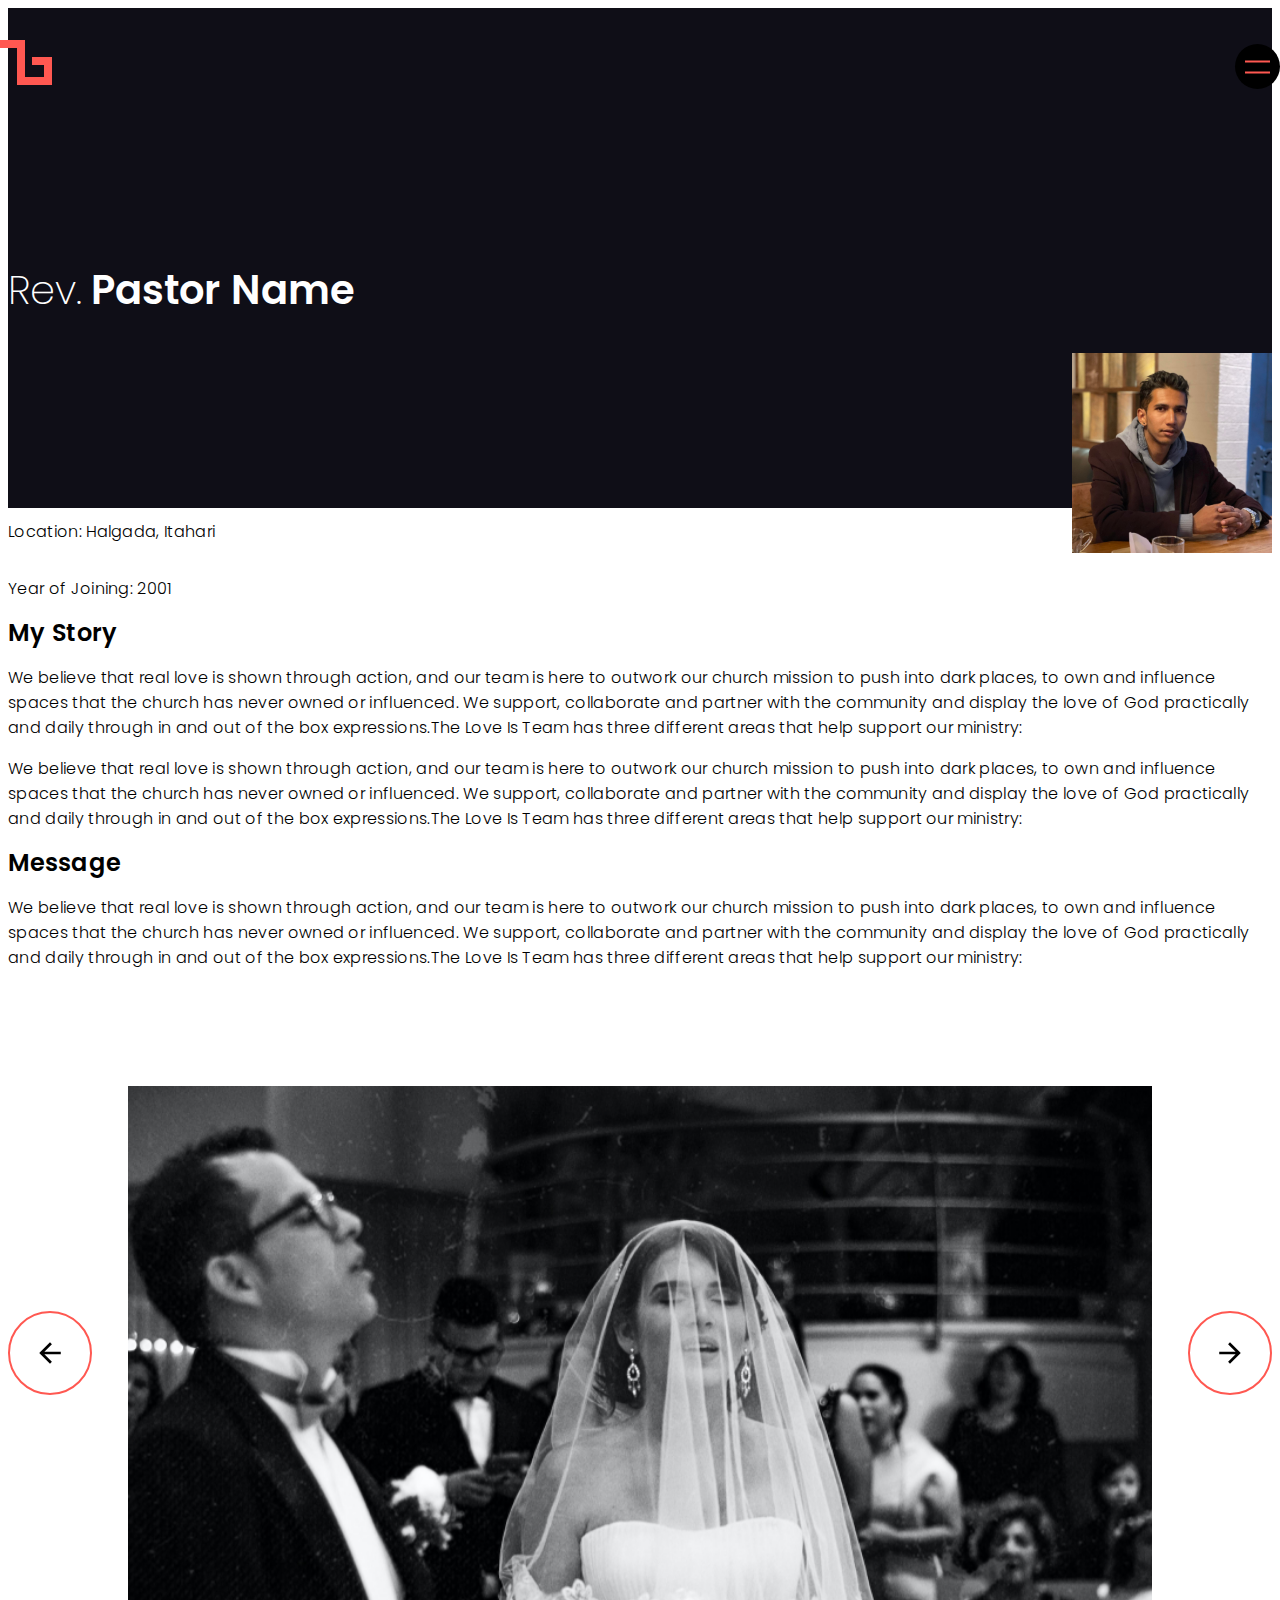
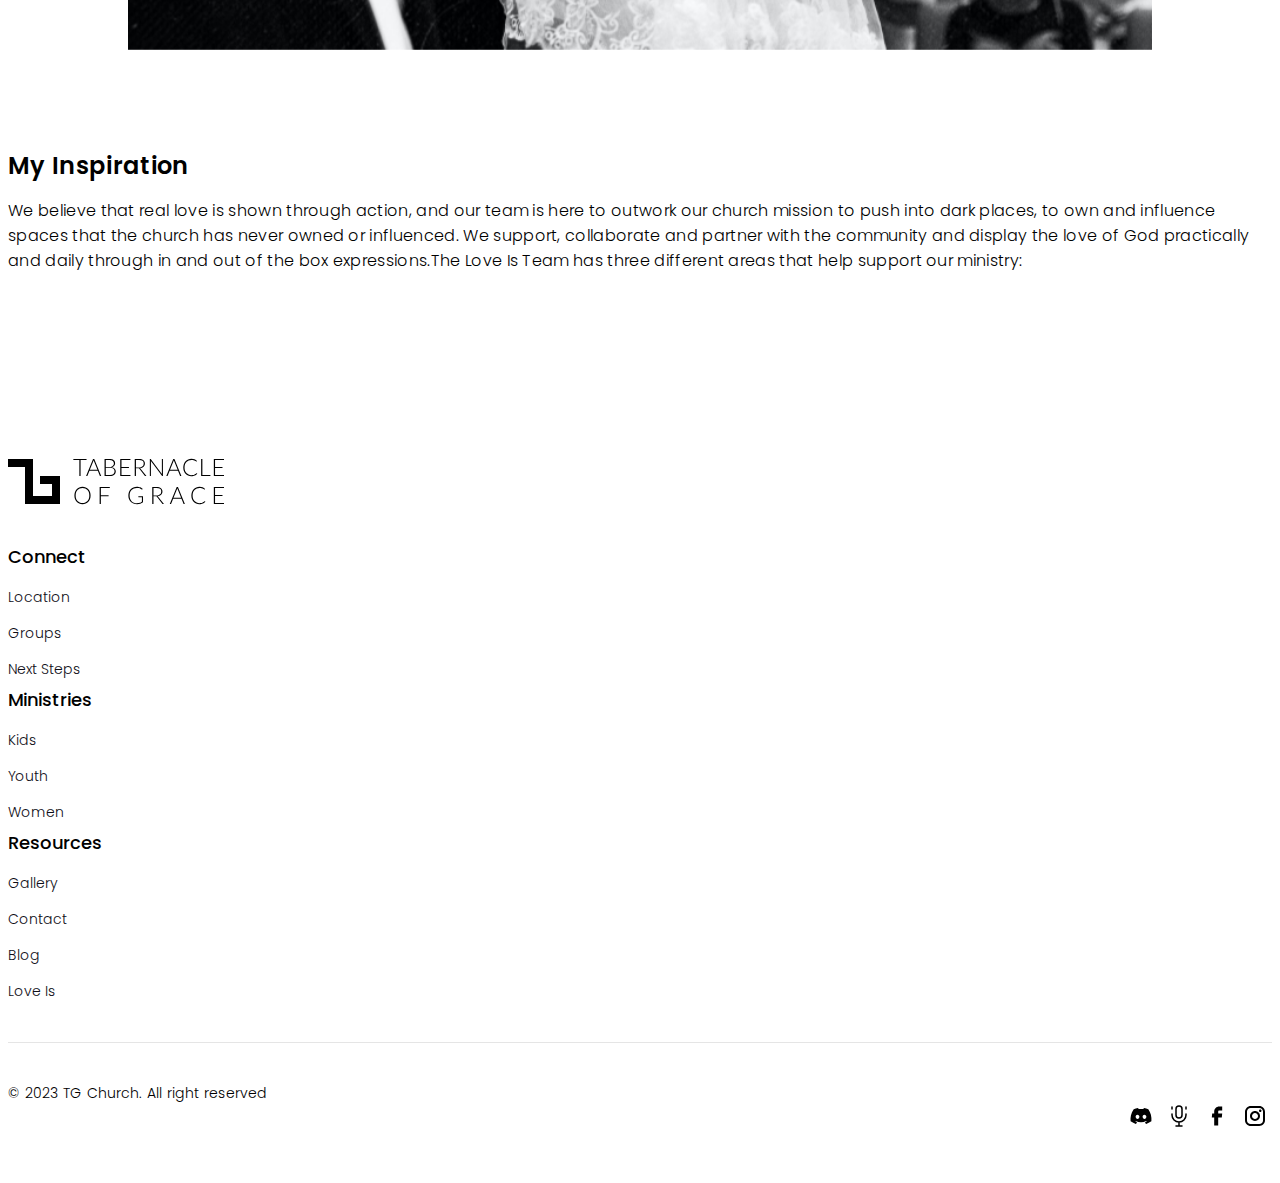
<file: profile.html>
<!DOCTYPE html>
<html lang="en">
  <head>
    <meta charset="UTF-8" />
    <meta http-equiv="X-UA-Compatible" content="IE=edge" />
    <meta name="viewport" content="width=device-width, initial-scale=1.0" />
    <title>About Us</title>

    <link
      rel="icon"
      type="image/x-icon"
      href="assets/images/favicon-dark-32.png"
    />

    <!-- external dependency -->
    <link
      href="https://cdn.jsdelivr.net/npm/bootstrap@5.3.0-alpha3/dist/css/bootstrap.min.css"
      rel="stylesheet"
      integrity="sha384-KK94CHFLLe+nY2dmCWGMq91rCGa5gtU4mk92HdvYe+M/SXH301p5ILy+dN9+nJOZ"
      crossorigin="anonymous"
    />

    <!-- styles -->
    <link rel="stylesheet" href="assets/css/main.css" />
    <!-- owl carousel -->
    <link rel="stylesheet" href="assets/css/owlcarousel/owl.carousel.min.css" />
    <link
      rel="stylesheet"
      href="assets/css/owlcarousel/owl.theme.default.min.css"
    />
  </head>
  <body>
    <header id="header" class="tg-nav">
      <div class="container nav-content">
        <div class="nav-logo">
          <a
            href="index.html"
            title="Home"
            class="c-nav-logo-link w-inline-block"
          >
            <img src="assets/svgs/logo.svg" loading="lazy" alt="Church Logo"
          /></a>
        </div>
        <div class="nav-items">
          <div class="nav-menu-btn-wrap burger-box">
            <div class="burger-inner nav-menu-icon-doubleLineHamburger">
              <div class="top-bun"></div>
              <div class="patty"></div>
              <div class="bottom-bun"></div>
            </div>
          </div>

          <!-- nav item -->
          <div class="nav-menu-overlay">
            <div class="nav-menu-content">
              <div class="tg-menu-links nav-menu-links">
                <div class="tg-menu-item">
                  <a
                    href="location.html"
                    class="menu-item-link"
                    title="Nav Link"
                  >
                    <span class="menu-item-text">Locations</span>
                  </a>
                </div>
                <div class="tg-menu-item">
                  <a
                    href="groups.html"
                    class="menu-item-link"
                    title="Nav Link"
                  >
                    <span class="menu-item-text">Groups</span>
                  </a>
                </div>
                <div class="tg-menu-item">
                  <a
                    href="aboutus.html"
                    class="menu-item-link"
                    title="Nav Link"
                  >
                    <span class="menu-item-text">About Us</span>
                  </a>
                </div>
                <div class="tg-menu-item">
                  <a
                    href="gallery.html"
                    class="menu-item-link"
                    title="Nav Link"
                  >
                    <span class="menu-item-text">Gallery</span>
                  </a>
                </div>
              </div>
              <div class="tg-menu-socl-links mt-10">
                <div class="footer-socl">
                  <a href="" target="_blank" class="footer-socl_link">
                    <img
                      src="assets/svgs/socials/discord.svg"
                      alt="Discord Icon"
                      loading="lazy"
                    />
                  </a>
                  <a href="" target="_blank" class="footer-socl_link">
                    <img
                      src="assets/svgs/socials/podcast.svg"
                      alt="Podcast Icon"
                      loading="lazy"
                    />
                  </a>
                  <a href="" target="_blank" class="footer-socl_link">
                    <img
                      src="assets/svgs/socials/facebook.svg"
                      alt="Podcast Icon"
                      loading="lazy"
                    />
                  </a>
                  <a href="" target="_blank" class="footer-socl_link">
                    <img
                      src="assets/svgs/socials/instagram.svg"
                      alt="Podcast Icon"
                      loading="lazy"
                    />
                  </a>
                </div>
              </div>
            </div>
            <!-- background -->
            <div class="nav-menu-overlay-bg">
              <div class="nav-menu-bg-overlay"></div>
            </div>
          </div>
        </div>
      </div>
    </header>
    <main class="tg-main" role="main">
      <!-- accordion section -->
      <div
        class="page-section dark-theme tg-section tg-accordion vertical-alignment--middle"
      >
        <div class="container">
          <div class="row content-wrapper">
            <div class="col-md-10 mx-auto content">
              <span class="title tag-h2 tag-bold"
                ><span class="tag-thin">Rev.</span> Pastor Name</span
              >
            </div>
          </div>
        </div>
      </div>

      <!-- global content section -->
      <div class="tg-body typo1 page-block">
        <div class="container">
          <div class="row mt-5 mb-10">
            <div class="col-md-10 mx-auto tg-contentBlock">
              <div class="body-copy rich-text-container">
                <div class="content-texts who-ami ps-description mb-5">
                  <div class="ps-details tag-light">
                    <p>Location: Halgada, Itahari</p>
                    <p>Year of Joining: 2001</p>
                  </div>
                  <div class="ps-dp">
                    <img src="assets/images/ps/ps-mahan.jpg" alt="Pastor Image">
                  </div>
                </div>
                
                <div class="content-texts mb-5">
                  <div class="tag-h4 tag-bold mb-2">My Story</div>
                  <p>
                    We believe that real love is shown through action, and our
                    team is here to outwork our church mission to push into dark
                    places, to own and influence spaces that the church has
                    never owned or influenced. We support, collaborate and
                    partner with the community and display the love of God
                    practically and daily through in and out of the box
                    expressions.The Love Is Team has three different areas that
                    help support our ministry:
                  </p>
                  <p>
                    We believe that real love is shown through action, and our
                    team is here to outwork our church mission to push into dark
                    places, to own and influence spaces that the church has
                    never owned or influenced. We support, collaborate and
                    partner with the community and display the love of God
                    practically and daily through in and out of the box
                    expressions.The Love Is Team has three different areas that
                    help support our ministry:
                  </p>
                </div>
                <div class="content-texts">
                  <div class="tag-h4 tag-bold mb-2">Message</div>
                  <p>
                    We believe that real love is shown through action, and our
                    team is here to outwork our church mission to push into dark
                    places, to own and influence spaces that the church has
                    never owned or influenced. We support, collaborate and
                    partner with the community and display the love of God
                    practically and daily through in and out of the box
                    expressions.The Love Is Team has three different areas that
                    help support our ministry:
                  </p>
                </div>
                <!-- start of gallery carousel -->
                <div class="ps-carousel-wrapper arrow-outside">
                  <div class="owl-carousel tg-carousel_v1 owl-loaded">
                    <img
                      src="assets/images/banners/banner-1.png"
                      alt="gallery picture"
                    />
                    <img
                      src="assets/images/users/user-portrait-1.png"
                      alt="gallery picture"
                    />
                  </div>

                  <div class="icon-arrow-left"></div>
                </div>

                <!-- end of gallery carousel -->
                <div class="content-texts">
                  <div class="tag-h4 tag-bold mb-2">My Inspiration</div>
                  <p>
                    We believe that real love is shown through action, and our
                    team is here to outwork our church mission to push into dark
                    places, to own and influence spaces that the church has
                    never owned or influenced. We support, collaborate and
                    partner with the community and display the love of God
                    practically and daily through in and out of the box
                    expressions.The Love Is Team has three different areas that
                    help support our ministry:
                  </p>
                </div>
              </div>
            </div>
          </div>
        </div>
      </div>
      <!-- global content section -->
    </main>
    <footer id="footer" class="tg-footer">
      <div class="container footer-content">
        <div class="row footer-top">
          <div class="col-md-3">
            <a href="index.html" title="Home" class="footer-brand">
              <img
                src="assets/svgs/logo-full-black.svg"
                alt="Church Logo"
                loading="lazy"
              />
              <!-- <img src="assets/svgs/logo-black.svg" alt="Church Logo" loading="lazy"> -->
            </a>
          </div>
          <div class="col-md-3">
            <div class="footer-block">
              <div class="footer-block_title">Connect</div>
              <a href="location.html" class="footer-block_link">Location</a>
              <a href="groups.html" class="footer-block_link">Groups</a>
              <a href="nextstep.html" class="footer-block_link">Next Steps</a>
            </div>
          </div>
          <div class="col-md-3">
            <div class="footer-block">
              <div class="footer-block_title">Ministries</div>
              <a href="kids.html" class="footer-block_link">Kids</a>
              <a href="youth.html" class="footer-block_link">Youth</a>
              <a href="women.html" class="footer-block_link">Women</a>
            </div>
          </div>
          <div class="col-md-3">
            <div class="footer-block">
              <div class="footer-block_title">Resources</div>
              <a href="gallery.html" class="footer-block_link">Gallery</a>
              <a href="contact.html" class="footer-block_link">Contact</a>
              <a href="blog.html" class="footer-block_link">Blog</a>
              <a href="loveis.html" class="footer-block_link">Love Is</a>
            </div>
          </div>
        </div>
        <div class="tg-divider sep-4"></div>
        <div class="footer-bottom row">
          <div class="col-md-6">
            <div class="footer-copywright">
              &copy; 2023 TG Church. All right reserved
            </div>
          </div>
          <div class="col-md-6">
            <div class="footer-socl">
              <a href="" target="_blank" class="footer-socl_link">
                <img
                  src="assets/svgs/socials/discord.svg"
                  alt="Discord Icon"
                  loading="lazy"
                />
              </a>
              <a href="" target="_blank" class="footer-socl_link">
                <img
                  src="assets/svgs/socials/podcast.svg"
                  alt="Podcast Icon"
                  loading="lazy"
                />
              </a>
              <a href="" target="_blank" class="footer-socl_link">
                <img
                  src="assets/svgs/socials/facebook.svg"
                  alt="Podcast Icon"
                  loading="lazy"
                />
              </a>
              <a href="" target="_blank" class="footer-socl_link">
                <img
                  src="assets/svgs/socials/instagram.svg"
                  alt="Podcast Icon"
                  loading="lazy"
                />
              </a>
            </div>
          </div>
        </div>
      </div>
    </footer>
    <!-- external scripts -->
    <script
      src="https://cdn.jsdelivr.net/npm/bootstrap@5.3.0-alpha3/dist/js/bootstrap.bundle.min.js"
      integrity="sha384-ENjdO4Dr2bkBIFxQpeoTz1HIcje39Wm4jDKdf19U8gI4ddQ3GYNS7NTKfAdVQSZe"
      crossorigin="anonymous"
    ></script>
    <script src="assets/js/navbar.js"></script>
    <script src="assets/js/jQuery.min.js"></script>
    <script src="assets/js/owlcarousel/owl.carousel.min.js"></script>

    <script defer>
      $(".tg-carousel_v1").owlCarousel({
        loop: true,
        margin: 10,
        autoHeight: true,
        navText: [
          "<div class='icon-arrow icon-arrow-left' aria-label='Previous'></div>",
          "<div class='icon-arrow icon-arrow-right' aria-label='Next'></div>",
        ],
        responsive: {
          0: {
            items: 1,
            nav: false,
            dots: true,
          },
          1000: {
            items: 1,
            nav: true,
            dots: false,
          },
        },
      });
    </script>
  </body>
</html>
</file>
<file: assets/css/main.css>
@import"https://fonts.googleapis.com/css2?family=Poppins:wght@100;200;300;400;500;600;700&display=swap";.tg-btn{color:#fff;border:1px solid #0f0e17;background-color:#0f0e17;cursor:pointer}.tg-btn{padding:8px 30px;cursor:pointer;-webkit-transition:color .3s ease;-moz-transition:color .3s ease;-o-transition:color .3s ease;-ms-transition:color .3s ease;transition:color .3s ease}.tg-btn:hover{color:#e5e5e5}.subBgImgListsWrap::after,.subBgImgListsWrap::before,.sbBgImg{position:absolute;left:0;right:0;top:0;bottom:0}.grp-item img,.gallery-highlight .highlight-img img,.tg-gallery img{background-size:cover;background-position:center;background-repeat:no-repeat}.input-offset_border,.tg-btn_offset-border{position:relative;border-width:2px;margin-top:12px;margin-left:12px;margin-right:12px}.input-offset_border::after,.tg-btn_offset-border::after{position:absolute;top:0;left:0;right:0;bottom:0;content:"";transform:translate(-12px, -12px);border:solid 2px gray;z-index:-1}.p-10{padding:30px}@media(min-width: 768px){.p-10{padding:60px}}@media(min-width: 992px){.p-10{padding:100px}}.pt-10{padding-top:100px}.pb-10{padding-bottom:100px}.px-10{padding-left:100px;padding-right:100px}.py-10{padding-top:100px;padding-bottom:100px}.m-10{margin:100px}.mt-10{margin-top:100px}.mb-10{margin-bottom:100px}.mx-10{margin-left:100px;margin-right:100px}.my-10{margin-top:100px;margin-bottom:100px}.tg-wave{animation:wave 7s linear;animation-iteration-count:infinite;fill:#0f0e17}@keyframes wave{to{transform:translateX(-100%)}}.tag-h1{font-size:3rem;line-height:3.5rem}.tag-h2{font-size:2.5rem;line-height:3rem}.tag-h3{font-size:2rem;line-height:2.5rem}.tag-h4{font-size:1.5rem;line-height:2rem}.tag-h5{font-size:1.25rem;line-height:1.75rem}.tag-p{line-height:1.5rem}.tag-thin{font-weight:200}.tag-light{font-weight:300}.tag-semibold{font-weight:500}.tag-bold{font-weight:600}.tag-bolder{font-weight:700}.dark-theme.tg-section,.dark-theme.tg-innerBody{overflow:hidden;background-color:#0f0e17;color:#fff}.gradient{height:100%;left:0;position:absolute;top:0;width:100%;z-index:0}.gradient.gradient-full{background-color:#0f0e17;color:#fff}.gradient.gradient-linear{background-image:linear-gradient(20deg, #fff, #000)}.tg-col-4{padding-top:calc(var(--bs-gutter-x)*.5);padding-bottom:calc(var(--bs-gutter-x)*.5)}body{font-family:"Poppins",sans-serif}.glass-card .card{color:#fff;background:linear-gradient(105.09deg, rgba(255, 255, 255, 0.2) 0%, rgba(255, 255, 255, 0.1) 100%);border:1px solid rgba(255,255,255,.5);backdrop-filter:blur(20px);-webkit-transition:background .3s ease;-moz-transition:background .3s ease;-o-transition:background .3s ease;-ms-transition:background .3s ease;transition:background .3s ease;border-radius:10px}.glass-card .card-text{font-weight:200;text-align:justify;word-spacing:4px}.glass-card .card-body{padding:35px 18px}.glass-card [class*=col-]{margin-bottom:20px}@media(min-width: 992px){.glass-card [class*=col-]{margin-bottom:10px}}.content-wrapper{padding-top:6vmax;padding-bottom:6vmax}.page-section{min-height:500px;font-size:42px}.page-section.hero-welcome{min-height:650px}.section-heading{font-size:64px;line-height:90px;letter-spacing:3px}.row-flex{display:flex;flex-wrap:wrap}.tg-divider{height:1px;background-color:#e5e5e5;margin-top:10px;margin-bottom:10px}.tg-divider.inner-col{padding-left:12px;padding-right:12px}.tg-divider.sep-2{margin-top:10px;margin-bottom:10px}@media(min-width: 992px){.tg-divider.sep-2{margin-top:20px;margin-bottom:20px}}.tg-divider.sep-3{margin-top:15px;margin-bottom:15px}@media(min-width: 992px){.tg-divider.sep-3{margin-top:30px;margin-bottom:30px}}.tg-divider.sep-4{margin-top:20px;margin-bottom:20px}@media(min-width: 992px){.tg-divider.sep-4{margin-top:40px;margin-bottom:40px}}.tg-divider.sep-5{margin-top:25px;margin-bottom:25px}@media(min-width: 992px){.tg-divider.sep-5{margin-top:50px;margin-bottom:50px}}.bg-primary-dark{background-color:#0f0e17}.quote{padding-top:70px;padding-bottom:20px}@media(min-width: 768px){.quote{padding-top:20px}}.quote-content{position:relative}.quote-content::before,.quote-content::after{content:"";display:inline-block;background-repeat:no-repeat;width:19px;height:36px;top:-18px;position:absolute}.quote-content::before{left:0px;background-image:url("../svgs/icons/quote-left.svg")}.quote-content::after{right:0px;background-image:url("../svgs/icons/quote-right.svg")}@media(min-width: 768px){.quote-content::before{left:-30px}.quote-content::after{right:-30px}}.quote-content .quote-text{font-size:24px;font-weight:600;letter-spacing:1px;word-spacing:2px;padding:10px 10px 0}@media(min-width: 768px){.quote-content .quote-text{font-size:36px}}.quote-content .quote-ref{font-size:14px;font-weight:200;letter-spacing:2px}.gallery-stack-wrapper .stack:hover{-webkit-transform:rotate(5deg);-moz-transform:rotate(5deg);-o-transform:rotate(5deg);-ms-transform:rotate(5deg);transform:rotate(5deg)}.gallery-stack-wrapper .stack:hover .card:before{-webkit-transform:translateY(-2%) rotate(-4deg);-moz-transform:translateY(-2%) rotate(-4deg);-o-transform:translateY(-2%) rotate(-4deg);-ms-transform:translateY(-2%) rotate(-4deg);transform:translateY(-2%) rotate(-4deg)}.gallery-stack-wrapper .stack:hover .card:after{-webkit-transform:translateY(-2%) rotate(-4deg);-moz-transform:translateY(-2%) rotate(-4deg);-o-transform:translateY(-2%) rotate(-4deg);-ms-transform:translateY(-2%) rotate(-4deg);transform:translateY(-2%) rotate(-4deg)}.stack{width:85%;max-width:400px;margin:0 auto;position:relative;-webkit-transition:.25s ease;-moz-transition:.25s ease;-o-transition:.25s ease;-ms-transition:.25s ease;transition:.25s ease}@media(min-width: 768px){.stack{width:75%}}@media(min-width: 992px){.stack{width:65%}}.stack .stack-link{content:"";position:absolute;top:0;bottom:0;left:0;right:0;z-index:1}.gallery-card{border:4px solid;background-color:#fff;position:relative;cursor:pointer;padding:5% 5% 15% 5%;-webkit-transition:.15s ease;-moz-transition:.15s ease;-o-transition:.15s ease;-ms-transition:.15s ease;transition:.15s ease}.gallery-card:before,.gallery-card:after{content:"";display:block;position:absolute;height:100%;width:100%;border:4px solid;background-color:#fff;transform-origin:center center;z-index:-1;top:0;left:0;-webkit-transition:.15s ease;-moz-transition:.15s ease;-o-transition:.15s ease;-ms-transition:.15s ease;transition:.15s ease}.gallery-card:before{-webkit-transform:translateY(-2%) rotate(-6deg);-moz-transform:translateY(-2%) rotate(-6deg);-o-transform:translateY(-2%) rotate(-6deg);-ms-transform:translateY(-2%) rotate(-6deg);transform:translateY(-2%) rotate(-6deg)}.gallery-card:after{-webkit-transform:translateY(2%) rotate(6deg);-moz-transform:translateY(2%) rotate(6deg);-o-transform:translateY(2%) rotate(6deg);-ms-transform:translateY(2%) rotate(6deg);transform:translateY(2%) rotate(6deg)}.gallery-card .image{width:100%;background-color:#e5e5e5;aspect-ratio:1/1;position:relative;overflow:hidden}.gallery-card .image img{width:100%;position:relative;background-size:cover;background-position:center;background-repeat:no-repeat}.pastor-wrapper [class*=col-]{margin-bottom:5rem}.typo1 .body-copy{font-weight:300}.tg-contentBlock .rich-text-container{letter-spacing:.02em}.tg-contentBlock .rich-text-container [class*=tag-h]{margin-bottom:6px}.page-block{padding:45px 0}.ps-description{position:relative;margin-top:-50px;display:flex;flex-direction:column;justify-content:space-between}@media(min-width: 768px){.ps-description{margin-top:-200px;flex-direction:row}}.ps-description .ps-details{display:flex;flex-direction:column;justify-content:flex-end;margin-top:30px;order:2}@media(min-width: 768px){.ps-description .ps-details{margin-top:150px;order:1}}@media(min-width: 768px){.ps-description .ps-dp{order:2}}.ps-description .ps-dp img{width:200px;height:200px}.tg-nav{padding:40px 0;background-color:rgba(0,0,0,0);position:fixed;left:0;top:0;right:0;bottom:auto;z-index:9999}.nav-logo,.burger-box{z-index:5}.nav-content{position:relative;pointer-events:auto;display:flex;justify-content:space-between;align-items:center}.tg-menu-item .menu-item-link{position:relative;color:gray;font-weight:600;font-size:6vw;margin-bottom:20px;text-decoration:none;display:inline-block;-webkit-transition:color .3s ease;-moz-transition:color .3s ease;-o-transition:color .3s ease;-ms-transition:color .3s ease;transition:color .3s ease}.tg-menu-item .menu-item-link::before{position:absolute;width:0;height:4px;top:55%;transform:translateY(-50%);background-color:#ff5851;-webkit-transition:width .3s ease;-moz-transition:width .3s ease;-o-transition:width .3s ease;-ms-transition:width .3s ease;transition:width .3s ease}.tg-menu-item .menu-item-link:hover{color:#fff}.tg-menu-item .menu-item-link:hover::before{width:110%}@media(min-width: 768px){.tg-menu-item .menu-item-link{margin-bottom:5px;font-size:4vw}.tg-menu-item .menu-item-link::before{content:"";height:20px}}.burger-box{cursor:pointer}.burger-box{position:relative;display:flex;align-items:center;justify-content:center;width:45px;height:45px;background-color:#000;border-radius:50%}.burger-inner .top-bun,.burger-inner .patty,.burger-inner .bottom-bun{background-color:#ff5851;position:absolute;display:block;left:0;right:0;margin:0 auto;height:2px;content:"";width:25px;transition:transform 250ms cubic-bezier(0.2, 0.6, 0.3, 1),width 250ms cubic-bezier(0.2, 0.6, 0.3, 1)}.burger-inner.nav-menu-icon-doubleLineHamburger .top-bun{-webkit-transform:translateY(-5.5px);-moz-transform:translateY(-5.5px);-o-transform:translateY(-5.5px);-ms-transform:translateY(-5.5px);transform:translateY(-5.5px)}.burger-inner.nav-menu-icon-doubleLineHamburger .patty{transform:scale(0)}.burger-inner.nav-menu-icon-doubleLineHamburger .bottom-bun{-webkit-transform:translateY(5.5px);-moz-transform:translateY(5.5px);-o-transform:translateY(5.5px);-ms-transform:translateY(5.5px);transform:translateY(5.5px)}.nav-items.active .nav-menu-icon-doubleLineHamburger .top-bun{-webkit-transform:rotate(44deg);-moz-transform:rotate(44deg);-o-transform:rotate(44deg);-ms-transform:rotate(44deg);transform:rotate(44deg)}.nav-items.active .nav-menu-icon-doubleLineHamburger .bottom-bun{-webkit-transform:rotate(-44deg);-moz-transform:rotate(-44deg);-o-transform:rotate(-44deg);-ms-transform:rotate(-44deg);transform:rotate(-44deg)}.nav-items.active .nav-menu-overlay{opacity:1;visibility:visible}.nav-items.active .nav-menu-bg-overlay{width:310vw;height:310vh}.nav-menu-overlay,.nav-menu-content{display:flex;opacity:0;visibility:hidden;position:relative;-webkit-transition:all .3s ease;-moz-transition:all .3s ease;-o-transition:all .3s ease;-ms-transition:all .3s ease;transition:all .3s ease}.nav-menu-overlay{width:100%;height:100vh;justify-content:center;align-items:center;padding-top:10em;position:fixed;top:0;bottom:0;left:0;right:0;overflow:hidden}.nav-menu-content{z-index:2;width:65%;max-width:1200px;flex-direction:column}.nav-menu-content.show{display:flex;opacity:1;visibility:visible}.nav-menu-overlay-bg{width:45px;height:45px;justify-content:center;align-items:center;display:flex;position:absolute;top:-10%;right:-10%;bottom:auto;left:auto}.nav-menu-bg-overlay{height:0;width:0;background-color:#0f0e17;border-radius:100%;position:absolute;-webkit-transition:all .5s ease;-moz-transition:all .5s ease;-o-transition:all .5s ease;-ms-transition:all .5s ease;transition:all .5s ease}.tg-footer{padding:40px 0}.footer-brand{margin-bottom:30px;display:inline-block}.footer-copywright{font-size:14px;font-weight:300;word-spacing:1px}.footer-block{display:flex;justify-content:flex-start;flex-direction:column;margin-bottom:25px}@media(min-width: 992px){.footer-block{margin-bottom:5px}}.footer-block_title{font-size:18px;font-weight:500;line-height:30px}.footer-block_link{font-size:14px;font-weight:300;color:#0f0e17;text-decoration:none;margin-top:15px;-webkit-transition:color .3s ease;-moz-transition:color .3s ease;-o-transition:color .3s ease;-ms-transition:color .3s ease;transition:color .3s ease}.footer-block_link:hover{color:gray}.footer-socl{margin-top:15px}@media(min-width: 992px){.footer-socl{text-align:right;margin-top:0}}.footer-socl_link{text-decoration:none;margin:2px 5px 2px 0;max-width:25px}@media(min-width: 992px){.footer-socl_link{margin:2px 5px}}.tg-menu-socl-links .footer-socl{text-align:left}.hero-link-1{z-index:1;width:90px;height:90px;background-color:#fff;border:2px solid #ff5851;border-radius:200px;position:relative;display:flex;justify-content:center;align-items:center;user-select:none}.tg-btn_cta .tg-input{width:100%}.tg-btn_cta .btn{padding:15px 18px;border-radius:0}.input-offset_border{z-index:1}.input-offset_border .tg-input{border:none;user-select:none}.input-offset_border .tg-input:focus{outline:none}.btn-dark{background-color:#0f0e17;color:#fff}.form-input_v2{display:inline-block}@media(min-width: 768px){.form-input_v2{width:450px}}.form-input_v2 .tg-input{padding:15px 18px;font-weight:300;font-style:italic}.form-input_v2 .btn{border:rgba(0,0,0,0)}.message-icon.light{background-color:#fff}.message-icon.rounded{border-radius:100% !important;padding:10px;margin-left:5px}.arrow-outside{margin:0}@media(min-width: 768px){.arrow-outside{margin:0 20px}}@media(min-width: 992px){.arrow-outside{margin:0 120px}}.icon-arrow{width:80px;height:80px;border:2px solid #ff5851;border-radius:100%;position:relative;display:flex;justify-content:center;align-items:center;cursor:pointer;-webkit-transition:background-color .3s ease;-moz-transition:background-color .3s ease;-o-transition:background-color .3s ease;-ms-transition:background-color .3s ease;transition:background-color .3s ease}.icon-arrow.icon-arrow-right{transform:scaleX(-1)}.icon-arrow.icon-arrow-up{transform:scaleY(-1)}.icon-arrow.icon-arrow-down::before,.icon-arrow.icon-arrow-up::before{content:url("../svgs/icons/arrow-down.svg");height:38px;width:38px;transform:scale(0.85)}.icon-arrow.icon-arrow-left::before,.icon-arrow.icon-arrow-right::before{content:url("../svgs/icons/arrow-left-md.svg");position:absolute;width:26px;height:26px;transform:scale(0.85)}.tg-carousel_v1 .owl-prev,.tg-carousel_v1 .owl-next{position:absolute;top:40%;display:block;z-index:1}.tg-carousel_v1 .owl-prev{left:-120px}.tg-carousel_v1 .owl-next{right:-120px}.tg-carousel_v1 .owl-dot{display:inline-block;height:10px;opacity:1;width:10px;margin:0 10px;text-align:center;border:1px dotted #0f0e17;border-radius:50%;-webkit-transition:all .3s ease;-moz-transition:all .3s ease;-o-transition:all .3s ease;-ms-transition:all .3s ease;transition:all .3s ease}.tg-carousel_v1 .owl-dot.active{background-color:#0f0e17}.ps-carousel-wrapper{padding:50px 0}@media(min-width: 992px){.ps-carousel-wrapper{padding:100px 0}}.tg-gallery_column{margin-bottom:14px}@media(min-width: 768px){.tg-gallery_column{margin-bottom:24px}}.tg-gallery img{width:100%;height:100%;object-fit:cover}@media(min-width: 768px){.tg-gallery img{aspect-ratio:1/1}}.tg-gallery .gallery_thumb{height:100%;cursor:pointer}.gallery-highlight .highlight-img{margin:20px 0;padding:100px 0;position:relative;overflow:hidden}.gallery-highlight .highlight-img::before{position:absolute;content:"";background-color:#0f0e17;top:0;bottom:0;left:125px;right:-50vw}@media(min-width: 992px){.gallery-highlight .highlight-img::before{left:200px}}.gallery-highlight .highlight-img img{position:relative;height:250px;width:250px;object-fit:cover}@media(min-width: 992px){.gallery-highlight .highlight-img img{height:400px;width:400px}}.img-gray-0.gray-5 img{filter:grayscale(50%)}.img-gray-0 img{-webkit-transition:filter .3s ease;-moz-transition:filter .3s ease;-o-transition:filter .3s ease;-ms-transition:filter .3s ease;transition:filter .3s ease}@media(min-width: 768px){.img-gray-0 img{filter:grayscale(100%);-webkit-transition:filter .3s ease;-moz-transition:filter .3s ease;-o-transition:filter .3s ease;-ms-transition:filter .3s ease;transition:filter .3s ease}}.img-gray-0 img:hover{filter:none}.hero-welcome{padding-top:200px}.tg-welcome h1{font-weight:600}.tg-accordion .content-wrapper{padding-top:250px}.hero-video_item{max-height:720px}.hero-video .hero-link-1{margin:21px auto -35px}.whoarewe-info{font-size:24px;font-weight:200}.message-person{padding:5px 0;margin-bottom:5px;cursor:pointer;-webkit-transition:color .3s ease;-moz-transition:color .3s ease;-o-transition:color .3s ease;-ms-transition:color .3s ease;transition:color .3s ease}.message-person:hover{color:#ff5851}.message-person:hover .message-icon{background-color:#ff5851}.message-person .message-icon{padding:0;-webkit-transition:background-color .3s ease;-moz-transition:background-color .3s ease;-o-transition:background-color .3s ease;-ms-transition:background-color .3s ease;transition:background-color .3s ease}.sbBgImg{background-repeat:no-repeat;background-position:center;background-size:cover;z-index:0;opacity:1;transition:opacity .3s ease-in-out}.subBgImgListsWrap{width:100%;height:100%;position:absolute;top:0;left:0;z-index:0}.subBgImgListsWrap::before{-webkit-backdrop-filter:blur(8px);backdrop-filter:blur(8px)}.subBgImgListsWrap::before{background:rgba(0,0,0,.6)}.subBgImgListsWrap::after{background:url("../images/bg_mask1.png")}.subBgImgListsWrap::after,.subBgImgListsWrap::before{content:"";z-index:1}.is-fade{animation:fadeAni .5s ease-in-out 0s 1 normal forwards}.tg-grp-section{position:relative;min-height:600px}.grp-items>.col-md-4{max-width:312px}.grp-items,.grp-item-title{position:relative;z-index:2}.grp-item{position:relative;overflow:hidden}.grp-item::before{bottom:0;left:-100%;width:100%;height:1px;transition:left .5s cubic-bezier(0.25, 1, 0.5, 1)}.grp-item::after{bottom:-100%;right:0;width:1px;height:100%;transition:bottom .5s cubic-bezier(0.25, 1, 0.5, 1)}.grp-item:hover::before{left:0}.grp-item:hover::after{bottom:0}.grp-item:hover .grp-link::before{right:0}.grp-item:hover .grp-link::after{top:0}.grp-item img{width:100%;object-fit:cover;height:371px}.grp-link::before{top:0;right:-100%;width:100%;height:1px;transition:right .5s cubic-bezier(0.25, 1, 0.5, 1)}.grp-link::after{top:-100%;left:0;width:1px;height:100%;transition:top .5s cubic-bezier(0.25, 1, 0.5, 1)}.grp-item::before,.grp-item::after,.grp-link::before,.grp-link::after{content:"";position:absolute;background:#fff;z-index:2}/*# sourceMappingURL=main.css.map */
</file>
